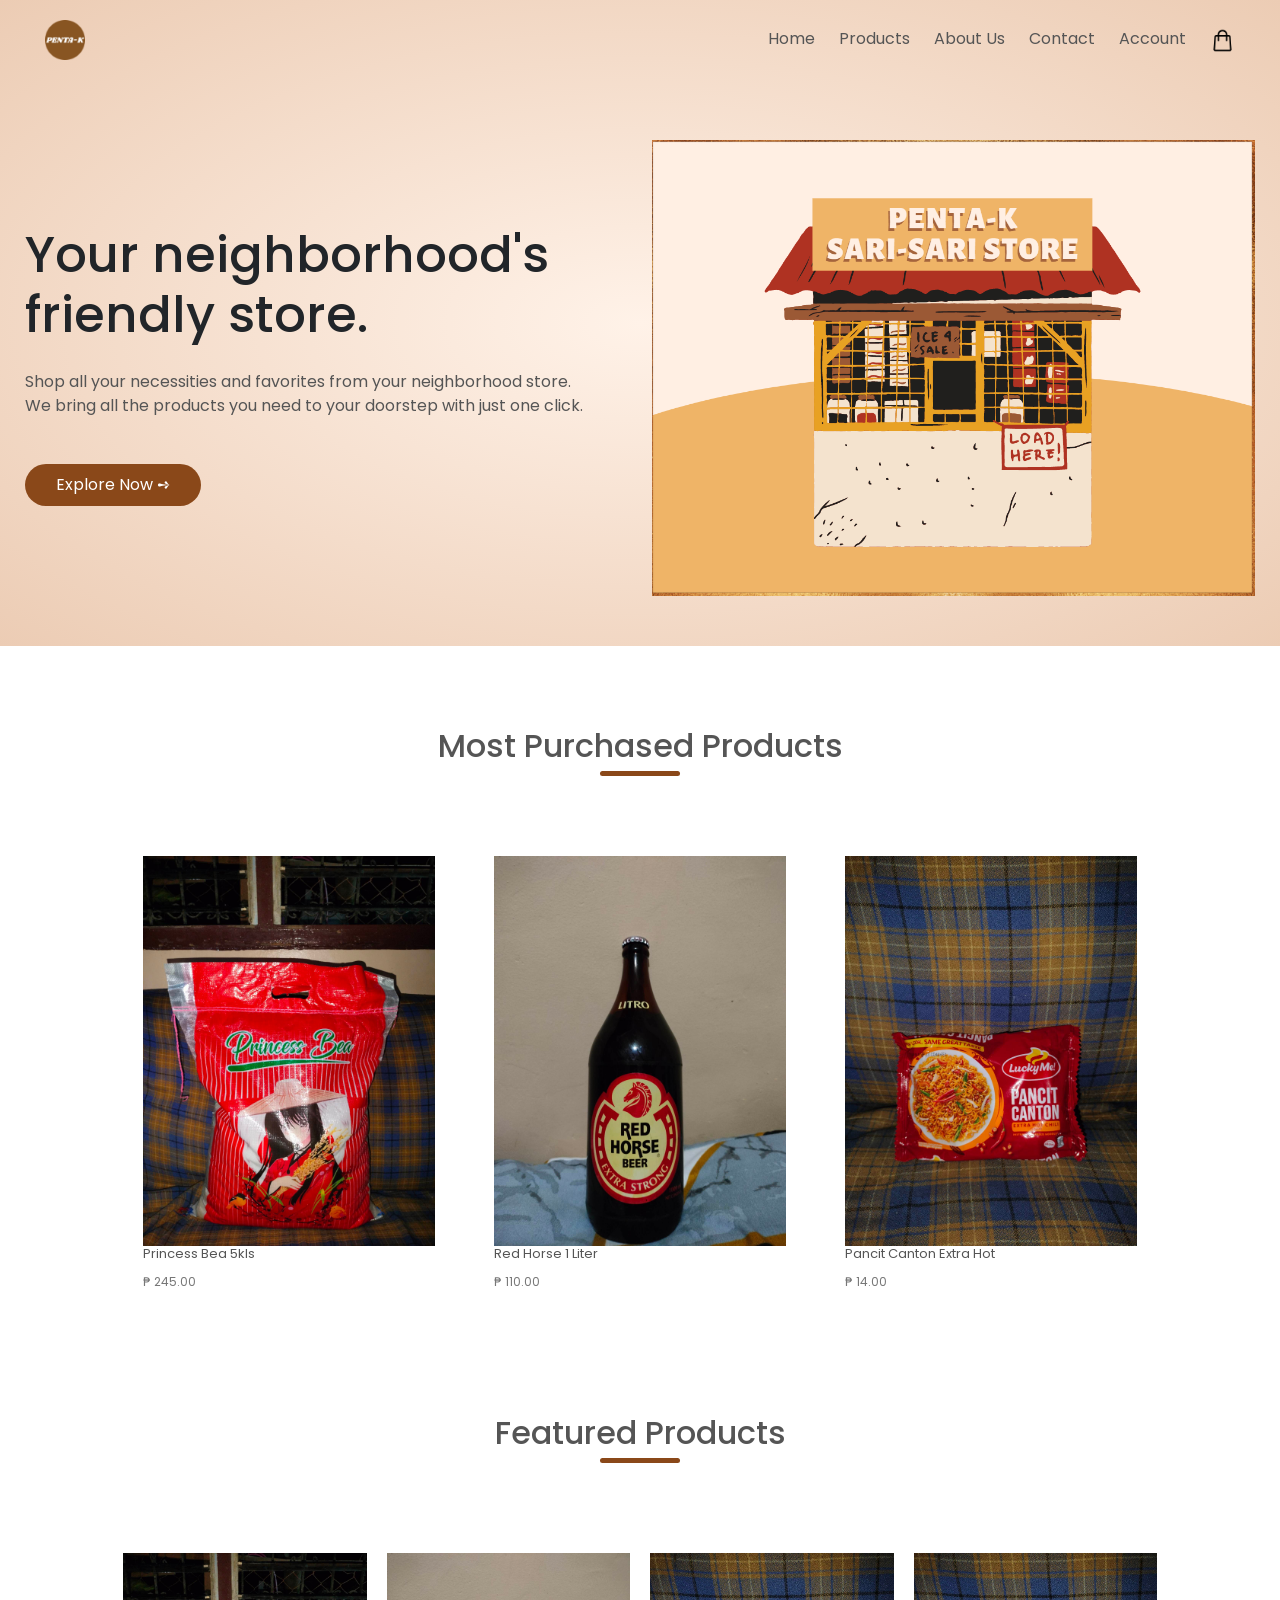
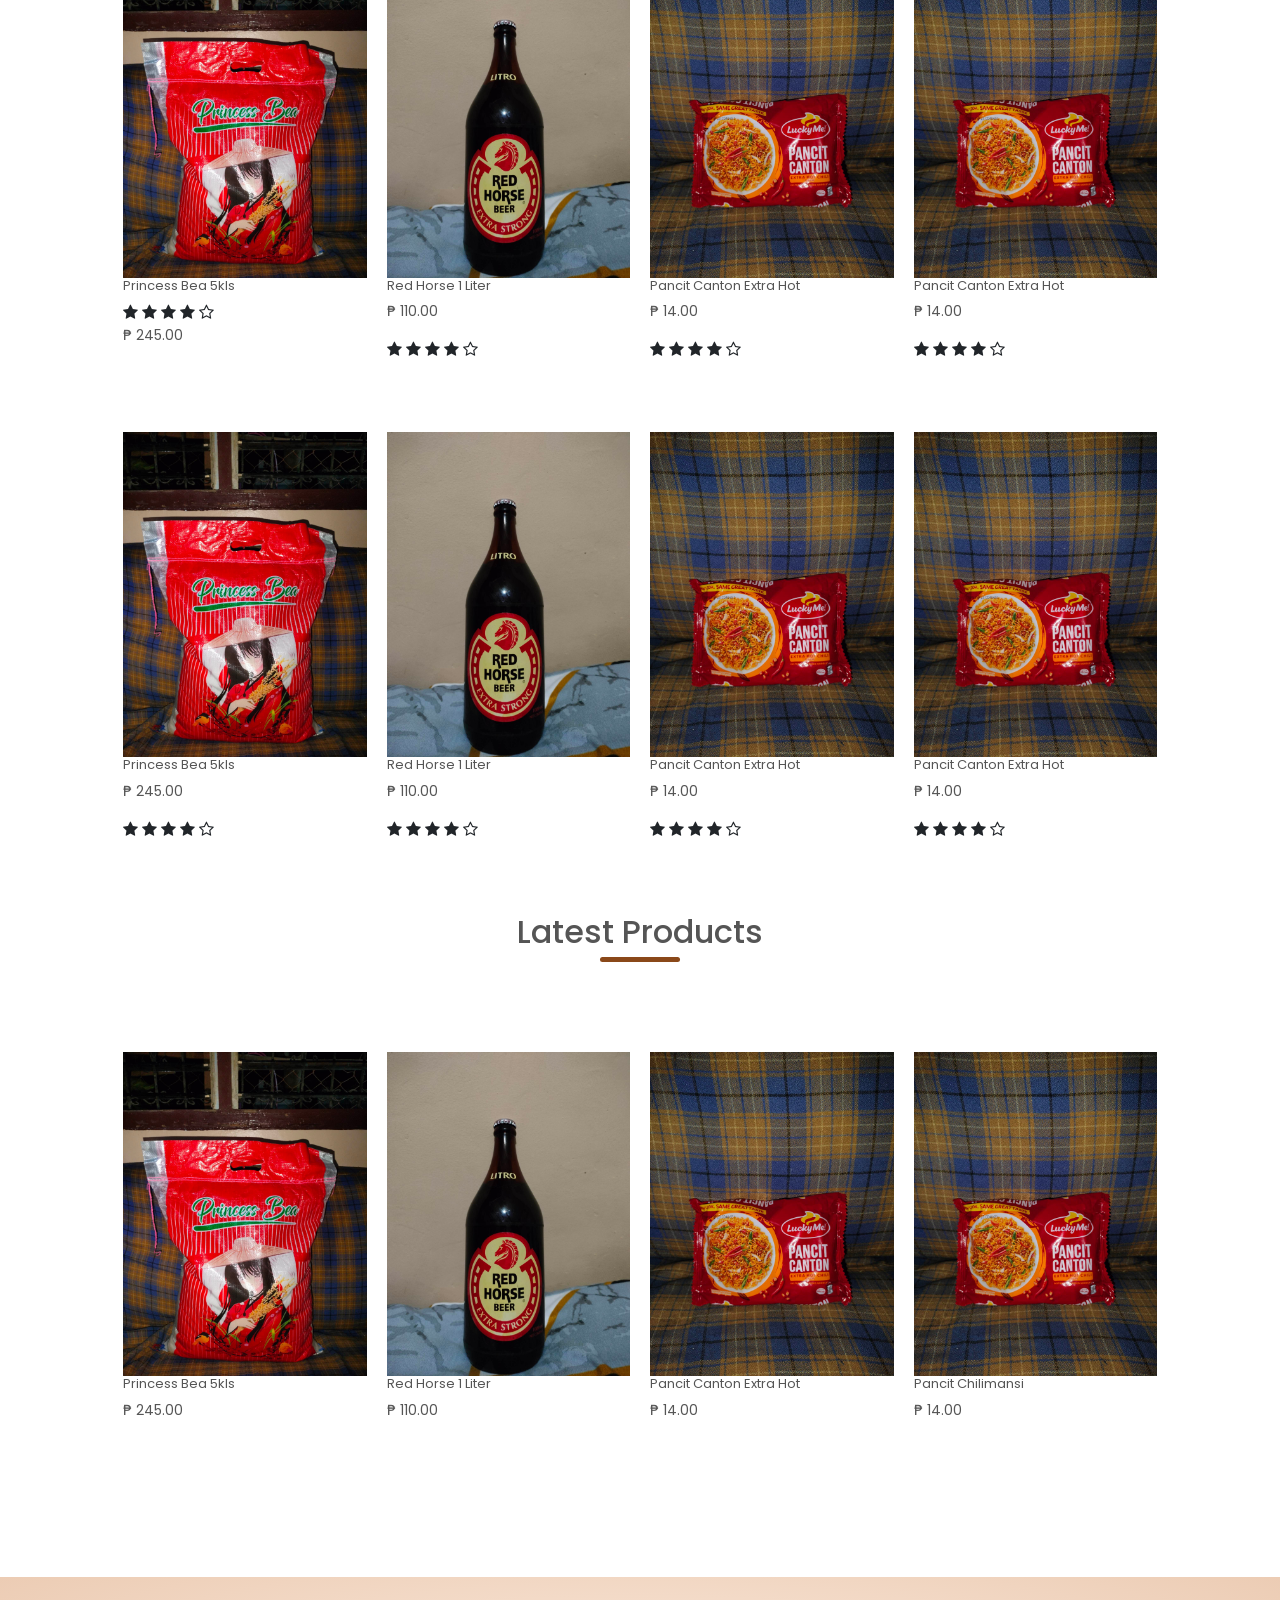
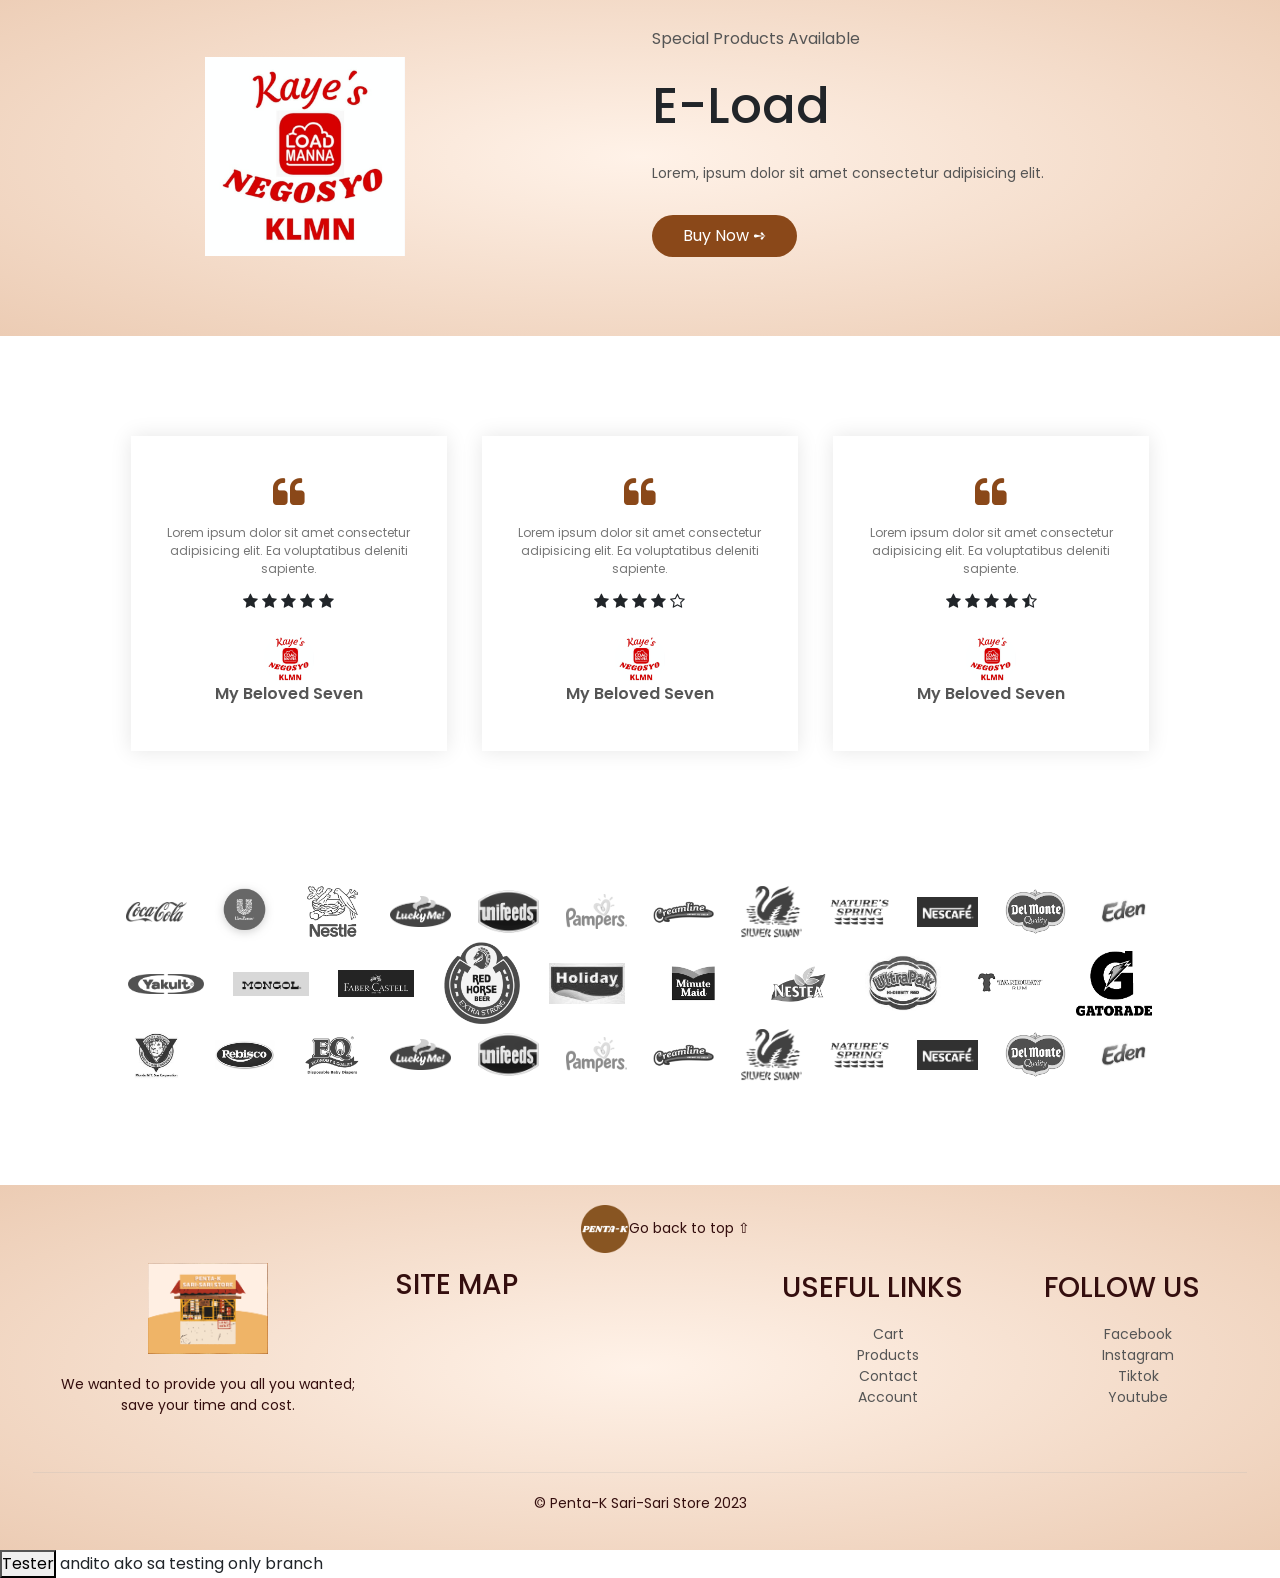
<file: index.html>
<!DOCTYPE html>
<html lang="en">

<head>

    <meta charset="UTF-8">
    <meta http-equiv="X-UA-Compatible" content="IE=edge">
    <meta name="viewport" content="width=device-width, initial-scale=1.0">
    <link rel="shortcut icon" href="images/favicon.ico" type="image/x-icon">
    <title>Penta-K Sari-Sari Store | Ecommerce Website</title>

    <link href="https://cdn.jsdelivr.net/npm/bootstrap@5.3.0-alpha1/dist/css/bootstrap.min.css" rel="stylesheet" integrity="sha384-GLhlTQ8iRABdZLl6O3oVMWSktQOp6b7In1Zl3/Jr59b6EGGoI1aFkw7cmDA6j6gD" crossorigin="anonymous">
    <link rel="stylesheet" href="style.css">
    <link href="https://fonts.googleapis.com/css2?family=Poppins:wght@300;400;500;600;700&display=swap" rel="stylesheet">
    <link rel="stylesheet" href="https://stackpath.bootstrapcdn.com/font-awesome/4.7.0/css/font-awesome.min.css">

</head>

<body>

    <div class="header">
        <div class="container">
            <div class="navbar">
                <div class="logo">
                    <a href="index.html"><img src="images/favicon.ico" width="40px"></a>
                </div>
                <nav>
                   <ul id="MenuItems">
                        <li><a href="index.html">Home</a></li>
                        <li><a href="menus/products.html">Products</a></li>
                        <li><a href="menus/about.html">About Us</a></li>
                        <li><a href="menus/contact.html">Contact</a></li>
                        <li><a href="menus/account.html">Account</a></li>
                   </ul>
                   <a href="cart.html"><img src="images/cart.png" width="25px" height="25px"></a>
                   <img src="images/menu.png" class="menu-icon" onclick="menutoggle()">
                </nav>
            </div>
            <div class="row">
                <div class="col-2">
                    <h1>Your neighborhood's  <br> friendly store.
                    </h1>
                    <p>Shop all your necessities and favorites from your neighborhood store. <br> We bring all the products you need to your doorstep with just one click.</p>
                    <a href="product-details.html" class="btn">Explore Now &#10170;</a>
                </div>
    
                <div class="col-2">
                    <img src="images/store.png">
                </div>
            </div>
        </div>
    </div>

    <!-- featured products -->
    <div class="categories">
        <div class="small-container">
            <h2 class="title">Most Purchased Products</h2>
            <div class="row">
                <div class="col-3">
                    <img src="images/princess bea rice.jpg">
                    <h4>Princess Bea 5kls</h4>
                    <p>&#8369; 245.00</p>
                </div>
                <div class="col-3">
                    <img src="images/red horse 1 liter.jpg">
                    <h4>Red Horse 1 Liter</h4>
                    <p>&#8369; 110.00</p>
                </div>
                <div class="col-3">
                    <img src="images/pancit canton extra hot.jpg">
                    <h4>Pancit Canton Extra Hot</h4>
                    <p>&#8369; 14.00</p>
                </div>
            </div>
        </div>
    </div>
               
    <div class="small-container">
        <h2 class="title">Featured Products</h2>
        <div class="row">
            <div class="col-4">
                <a href="menus/product-details.html"><img src="images/princess bea rice.jpg">
                <h4>Princess Bea 5kls</h4></a>
                <div class="rating">
                    <i class="fa fa-star"></i>
                    <i class="fa fa-star"></i>
                    <i class="fa fa-star"></i>
                    <i class="fa fa-star"></i>
                    <i class="fa fa-star-o"></i>
                </div>
                <p>&#8369; 245.00</p>
            </div>
            <div class="col-4">
                <img src="images/red horse 1 liter.jpg">
                <h4>Red Horse 1 Liter</h4>
                <p>&#8369; 110.00</p>
                <div class="rating">
                    <i class="fa fa-star"></i>
                    <i class="fa fa-star"></i>
                    <i class="fa fa-star"></i>
                    <i class="fa fa-star"></i>
                    <i class="fa fa-star-o"></i>
                </div>
            </div>
            <div class="col-4">
                <img src="images/pancit canton extra hot.jpg">
                <h4>Pancit Canton Extra Hot</h4>
                <p>&#8369; 14.00</p>
                <div class="rating">
                    <i class="fa fa-star"></i>
                    <i class="fa fa-star"></i>
                    <i class="fa fa-star"></i>
                    <i class="fa fa-star"></i>
                    <i class="fa fa-star-o"></i>
                </div>
            </div>
            <div class="col-4">
                <img src="images/pancit canton extra hot.jpg">
                <h4>Pancit Canton Extra Hot</h4>
                <p>&#8369; 14.00</p>
                <div class="rating">
                    <i class="fa fa-star"></i>
                    <i class="fa fa-star"></i>
                    <i class="fa fa-star"></i>
                    <i class="fa fa-star"></i>
                    <i class="fa fa-star-o"></i>
                </div>
            </div>
        </div>

            <div class="row">
                <div class="col-4">
                    <img src="images/princess bea rice.jpg">
                    <h4>Princess Bea 5kls</h4>
                    <p>&#8369; 245.00</p>
                    <div class="rating">
                        <i class="fa fa-star"></i>
                        <i class="fa fa-star"></i>
                        <i class="fa fa-star"></i>
                        <i class="fa fa-star"></i>
                        <i class="fa fa-star-o"></i>
                    </div>
                </div>
                <div class="col-4">
                    <img src="images/red horse 1 liter.jpg">
                    <h4>Red Horse 1 Liter</h4>
                    <p>&#8369; 110.00</p>
                    <div class="rating">
                        <i class="fa fa-star"></i>
                        <i class="fa fa-star"></i>
                        <i class="fa fa-star"></i>
                        <i class="fa fa-star"></i>
                        <i class="fa fa-star-o"></i>
                    </div>
                </div>
                <div class="col-4">
                    <img src="images/pancit canton extra hot.jpg">
                    <h4>Pancit Canton Extra Hot</h4>
                    <p>&#8369; 14.00</p>
                    <div class="rating">
                        <i class="fa fa-star"></i>
                        <i class="fa fa-star"></i>
                        <i class="fa fa-star"></i>
                        <i class="fa fa-star"></i>
                        <i class="fa fa-star-o"></i>
                    </div>
                </div>
                <div class="col-4">
                    <img src="images/pancit canton extra hot.jpg">
                    <h4>Pancit Canton Extra Hot</h4>
                    <p>&#8369; 14.00</p>
                    <div class="rating">
                        <i class="fa fa-star"></i>
                        <i class="fa fa-star"></i>
                        <i class="fa fa-star"></i>
                        <i class="fa fa-star"></i>
                        <i class="fa fa-star-o"></i>
                    </div>
                </div>
            </div>
        </div>

        <div class="small-container">

            <h2 class="title">Latest Products</h2>
            <div class="row">
                <div class="col-4">
                    <img src="images/princess bea rice.jpg">
                    <h4>Princess Bea 5kls</h4>
                <p>&#8369; 245.00</p>
                </div>
                <div class="col-4">
                    <img src="images/red horse 1 liter.jpg">
                    <h4>Red Horse 1 Liter</h4>
                <p>&#8369; 110.00</p>
                </div>
                <div class="col-4">
                    <img src="images/pancit canton extra hot.jpg">
                    <h4>Pancit Canton Extra Hot</h4>
                <p>&#8369; 14.00</p>
                </div>
                <div class="col-4">
                    <img src="images/pancit canton extra hot.jpg">
                    <h4>Pancit Chilimansi</h4>
                <p>&#8369; 14.00</p>
                </div>
            </div>
        </div>
    </div>

    <!---------- offer --------->
        
    <div class="offer">
        <div class="small-container">
            <div class="row">
                <div class="col-2">
                    <img src="images/klmn negosyo.JPG" class="offer-img">
                </div>
                <div class="col-2">
                    <p>Special Products Available</p>
                    <h1>E-Load</h1>
                    <small>Lorem, ipsum dolor sit amet consectetur adipisicing elit. 
                    </small>
                    <a href="" class="btn">Buy Now &#10170;</a>
                </div>
            </div>
        </div>
    </div> 

    <!---------- testimonial --------->

    <div class="testimonial">
        <div class="small-container">
            <div class="row">
                <div class="col-3">
                    <i class="fa fa-quote-left"></i>
                    <p>Lorem ipsum dolor sit amet consectetur adipisicing elit. Ea voluptatibus deleniti sapiente. </p>
                    <div  class="rating">
                        <i class="fa fa-star"></i>
                        <i class="fa fa-star"></i>
                        <i class="fa fa-star"></i>
                        <i class="fa fa-star"></i>
                        <i class="fa fa-star"></i>
                    </div>
                    <img src="images/klmn negosyo.JPG">
                    <h3>My Beloved Seven</h3>
                </div>
                <div class="col-3">
                    <i class="fa fa-quote-left"></i>
                    <p>Lorem ipsum dolor sit amet consectetur adipisicing elit. Ea voluptatibus deleniti sapiente. </p>
                    <div  class="rating">
                        <i class="fa fa-star"></i>
                        <i class="fa fa-star"></i>
                        <i class="fa fa-star"></i>
                        <i class="fa fa-star"></i>
                        <i class="fa fa-star-o"></i>
                    </div>
                    <img src="images/klmn negosyo.JPG">
                    <h3>My Beloved Seven</h3>
                </div>
                <div class="col-3">
                    <i class="fa fa-quote-left"></i>
                    <p>Lorem ipsum dolor sit amet consectetur adipisicing elit. Ea voluptatibus deleniti sapiente. </p>
                    <div  class="rating">
                        <i class="fa fa-star"></i>
                        <i class="fa fa-star"></i>
                        <i class="fa fa-star"></i>
                        <i class="fa fa-star"></i>
                        <i class="fa fa-star-half-o"></i>
                    </div>
                    <img src="images/klmn negosyo.JPG">
                    <h3>My Beloved Seven</h3>
                </div>
            </div>
        </div>
    </div> 

    <div class="brands">
        <div class="small-container">
            <div class="row">
                <div class="col-12">
                    <img src="images/Coca-Cola_logo.png">
                </div>
                <div class="col-12">
                    <img src="images/Unilever_logo.png">
                </div>
                <div class="col-12">
                    <img src="images/nestle_logo.png">
                </div>
                <div class="col-12">
                    <img src="images/luckyme_logo.png">
                </div>
                <div class="col-12">
                    <img src="images/unifeeds-logo.png">
                </div>
                <div class="col-12">
                    <img src="images/pampers_logo.png">
                </div>
                <div class="col-12">
                    <img src="images/creamline.png">
                </div>
                <div class="col-12">
                    <img src="images/silver_swan.png">
                </div>
                <div class="col-12">
                    <img src="images/natures_spring_logo.png">
                </div>
                <div class="col-12">
                    <img src="images/nescafe.png">
                </div>
                <div class="col-12">
                    <img src="images/del monte logo.png">
                </div>
                <div class="col-12">
                    <img src="images/eden_logo.png">
                </div>
            </div>
            <div class="row">
                <div class="col-10">
                    <img src="images/yakult.png">
                </div>
                <div class="col-10">
                    <img src="images/mongol_logo.png">
                </div>
                <div class="col-10">
                    <img src="images/faber-castel_logo.png">
                </div>
                <div class="col-10">
                    <img src="images/red horse_logo.png">
                </div>
                <div class="col-10">
                    <img src="images/holiday_logo.jpg">
                </div>
                <div class="col-10">
                    <img src="images/minute maid_logo.png">
                </div>
                <div class="col-10">
                    <img src="images/nestea.png">
                </div>
                <div class="col-10">
                    <img src="images/ultrapack_logo.jpg">
                </div>
                <div class="col-10">
                    <img src="images/tanduay.png">
                </div>
                <div class="col-10">
                    <img src="images/gatorade_logo.png">
                </div>
            </div>
            <div class="row">
                <div class="col-12">
                    <img src="images/m.y. san_logo.jpg">
                </div>
                <div class="col-12">
                    <img src="images/rebisco_logo.png">
                </div>
                <div class="col-12">
                    <img src="images/eq_logo.png">
                </div>
                <div class="col-12">
                    <img src="images/luckyme_logo.png">
                </div>
                <div class="col-12">
                    <img src="images/unifeeds-logo.png">
                </div>
                <div class="col-12">
                    <img src="images/pampers_logo.png">
                </div>
                <div class="col-12">
                    <img src="images/creamline.png">
                </div>
                <div class="col-12">
                    <img src="images/silver_swan.png">
                </div>
                <div class="col-12">
                    <img src="images/natures_spring_logo.png">
                </div>
                <div class="col-12">
                    <img src="images/nescafe.png">
                </div>
                <div class="col-12">
                    <img src="images/del monte logo.png">
                </div>
                <div class="col-12">
                    <img src="images/eden_logo.png">
                </div>
            </div>
        </div>
    </div>

    <div class="footer">
        <div class="footer-navigation">
            <a class="navbar-brand" href="#">
                <img src="images/favicon.ico">Go back to top &#x21e7;
            </a>
        </div>

        <div>
            <a class="navbar-brand" href="#">
                
            </a>
        </div>
        <div class="container">
            <div class="row">
                <div class="footer-col-1">
                    <img src="images/store.png">
                    <p>We wanted to provide you all you wanted; save your time and cost.</p>
                </div>
                <div class="footer-col-2">
                    <h3>SITE MAP</h3>
                    <iframe src="https://www.google.com/maps/embed?pb=!1m14!1m12!1m3!1d2903.9904497771126!2d123.8396964724479!3d10.76362175919046!2m3!1f0!2f0!3f0!3m2!1i1024!2i768!4f13.1!5e1!3m2!1sen!2sph!4v1679584446603!5m2!1sen!2sph" width="300" height="100" style="border:0;" allowfullscreen="" loading="lazy" referrerpolicy="no-referrer-when-downgrade"></iframe>
                </div>
                <div class="footer-col-3">
                    <h3>USEFUL LINKS</h3>
                    <ul>
                        <li><a href="cart.html">Cart</a></li>
                        <li><a href="menus/products.html">Products</a></li>
                        <li><a href="menus/contact.html">Contact</a></li>
                        <li><a href="menus/account.html">Account</a></li>
                    </ul>
                </div>
                <div class="footer-col-4">
                    <h3>FOLLOW US</h3>
                    <ul>
                        <li><a href="">Facebook</a></li>
                        <li><a href="">Instagram</a></li>
                        <li><a href="">Tiktok</a></li>
                        <li><a href="">Youtube</a></li>
                    </ul>
                </div>
                <hr>
                <p class="copyright">
                    © Penta-K Sari-Sari Store 2023
                </p>
            </div>
        </div>
    </div>

    <button>Tester</button>
    <span>andito ako sa testing only branch</span>

    <!-- js for toggle menu -->
    <script>
        var MenuItems = document.getElementById("MenuItems")

        MenuItems.style.maxHeight = "0px";
        
        function menutoggle(){
            if(MenuItems.style.maxHeight == "0px")
               {
                MenuItems.style.maxHeight = "200px";
               } 
            else
               {
                MenuItems.style.maxHeight = "0px";
               } 
        }
    </script>

    <script src="https://cdn.jsdelivr.net/npm/bootstrap@5.3.0-alpha1/dist/js/bootstrap.bundle.min.js" integrity="sha384-w76AqPfDkMBDXo30jS1Sgez6pr3x5MlQ1ZAGC+nuZB+EYdgRZgiwxhTBTkF7CXvN" crossorigin="anonymous"></script>
</body>
</html>
</file>
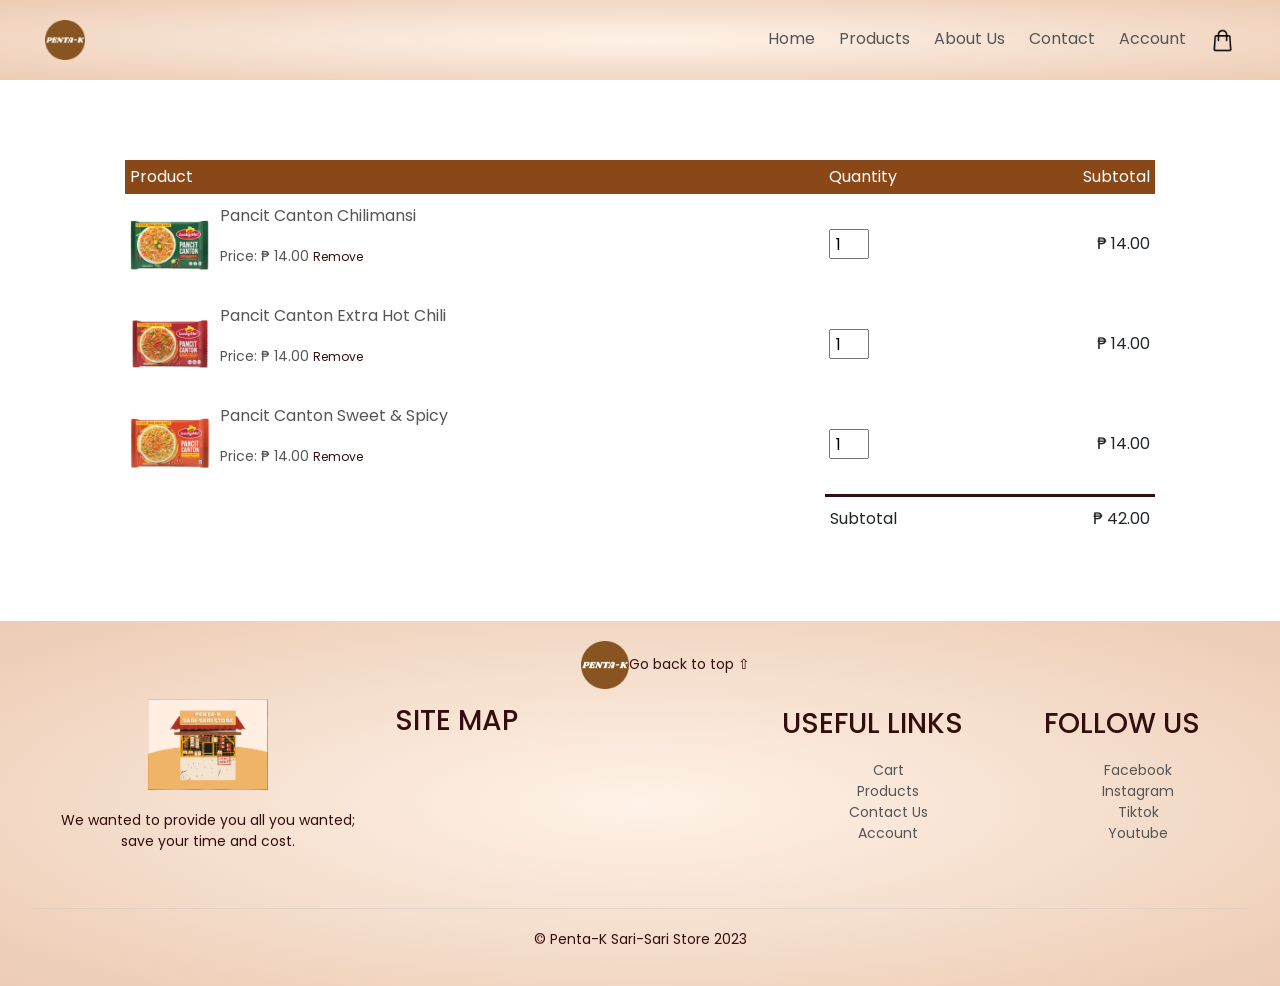
<file: cart.html>
<!DOCTYPE html>
<html lang="en">

<head>

    <meta charset="UTF-8">
    <meta http-equiv="X-UA-Compatible" content="IE=edge">
    <meta name="viewport" content="width=device-width, initial-scale=1.0">
    <link rel="shortcut icon" href="images/favicon.ico" type="image/x-icon">
    <title>Cart</title>

    <link href="https://cdn.jsdelivr.net/npm/bootstrap@5.3.0-alpha1/dist/css/bootstrap.min.css" rel="stylesheet" integrity="sha384-GLhlTQ8iRABdZLl6O3oVMWSktQOp6b7In1Zl3/Jr59b6EGGoI1aFkw7cmDA6j6gD" crossorigin="anonymous">
    <link rel="stylesheet" href="style.css">
    <link href="https://fonts.googleapis.com/css2?family=Poppins:wght@300;400;500;600;700&display=swap" rel="stylesheet">
    <link rel="stylesheet" href="https://stackpath.bootstrapcdn.com/font-awesome/4.7.0/css/font-awesome.min.css">
  </head>

</head>

<body>
    <div class="header">
        <div class="container">
            <div class="navbar">
                <div class="logo">
                    <a href="index.html"><img src="images/favicon.ico" width="40px"></a>
                </div>
                <nav>
                   <ul id="MenuItems">
                        <li><a href="index.html">Home</a></li>
                        <li><a href="menus/products.html">Products</a></li>
                        <li><a href="menus/about.html">About Us</a></li>
                        <li><a href="menus/contact.html">Contact</a></li>
                        <li><a href="menus/account.html">Account</a></li>
                   </ul>
                   <a href="cart.html"><img src="images/cart.png" width="25px" height="25px"></a>
                   <img src="images/menu.png" class="menu-icon" onclick="menutoggle()">
                </nav>
            </div>
        </div>
    </div>

    <!----- cart items details ----->

    <div class="small-container cart-page">
        <table>
            <tr>
                <th>Product</th>
                <th>Quantity</th>
                <th>Subtotal</th>
            </tr>
            <tr>
                <td>
                    <div class="cart-info">
                        <img src="images/pancit canton chilimansi.jpg">
                        <div>
                            <p>Pancit Canton Chilimansi</p>
                            <small>Price: &#8369; 14.00</small>
                            <a href="">Remove</a>
                        </div>
                    </div>
                </td>
                <td><input type="number" value="1"></td>
                <td>&#8369; 14.00</td>
            </tr>
            <tr>
                <td>
                    <div class="cart-info">
                        <img src="images/pancit canton extra hot chili.jpg">
                        <div>
                            <p>Pancit Canton Extra Hot Chili</p>
                            <small>Price: &#8369; 14.00</small>
                            <a href="">Remove</a>
                        </div>
                    </div>
                </td>
                <td><input type="number" value="1"></td>
                <td>&#8369; 14.00</td>
            </tr>
            <tr>
                <td>
                    <div class="cart-info">
                        <img src="images/pancit canton sweet & spicy.jpg">
                        <div>
                            <p>Pancit Canton Sweet & Spicy</p>
                            <small>Price: &#8369; 14.00</small>
                            <a href="">Remove</a>
                        </div>
                    </div>
                </td>
                <td><input type="number" value="1"></td>
                <td>&#8369; 14.00</td>
            </tr>
        </table>
    
        <div class="total-price">
            <table>
                <tr>
                    <td>Subtotal</td>
                    <td>&#8369; 42.00</td>
                </tr>
            </table>
        </div>
    
    </div>

    <!----- footer ----->

        
    <div class="footer">
        <div class="footer-navigation">
            <a class="navbar-brand" href="#">
                <img src="images/favicon.ico">Go back to top &#x21e7;
            </a>
        </div>

        <div>
            <a class="navbar-brand" href="#">
                
            </a>
        </div>
        <div class="container">
            <div class="row">
                <div class="footer-col-1">
                    <img src="images/store.png">
                    <p>We wanted to provide you all you wanted; save your time and cost.</p>
                </div>
                <div class="footer-col-2">
                    <h3>SITE MAP</h3>
                    <iframe src="https://www.google.com/maps/embed?pb=!1m14!1m12!1m3!1d2903.9904497771126!2d123.8396964724479!3d10.76362175919046!2m3!1f0!2f0!3f0!3m2!1i1024!2i768!4f13.1!5e1!3m2!1sen!2sph!4v1679584446603!5m2!1sen!2sph" width="300" height="100" style="border:0;" allowfullscreen="" loading="lazy" referrerpolicy="no-referrer-when-downgrade"></iframe>
                </div>
                <div class="footer-col-3">
                    <h3>USEFUL LINKS</h3>
                    <ul>
                        <li><a href="cart.html">Cart</a></li>
                        <li><a href="menus/products.html">Products</a></li>
                        <li><a href="menus/contact.html">Contact Us</a></li>
                        <li><a href="menus/account.html">Account </a></li>
                    </ul>
                </div>
                <div class="footer-col-4">
                    <h3>FOLLOW US</h3>
                    <ul>
                        <li><a href="">Facebook</a></li>
                        <li><a href="">Instagram</a></li>
                        <li><a href="">Tiktok</a></li>
                        <li><a href="">Youtube</a></li>
                    </ul>
                </div>
                <hr>
                <p class="copyright">
                    © Penta-K Sari-Sari Store 2023
                </p>
            </div>
        </div>
    </div>

    <!-- js for toggle menu -->
    <script>
        var MenuItems = document.getElementById("MenuItems")

        MenuItems.style.maxHeight = "0px";
        
        function menutoggle(){
            if(MenuItems.style.maxHeight == "0px")
               {
                MenuItems.style.maxHeight = "200px";
               } 
            else
               {
                MenuItems.style.maxHeight = "0px";
               } 
        }
    </script>

    <script src="https://cdn.jsdelivr.net/npm/bootstrap@5.3.0-alpha1/dist/js/bootstrap.bundle.min.js" integrity="sha384-w76AqPfDkMBDXo30jS1Sgez6pr3x5MlQ1ZAGC+nuZB+EYdgRZgiwxhTBTkF7CXvN" crossorigin="anonymous"></script>
</body>
</html>
</file>
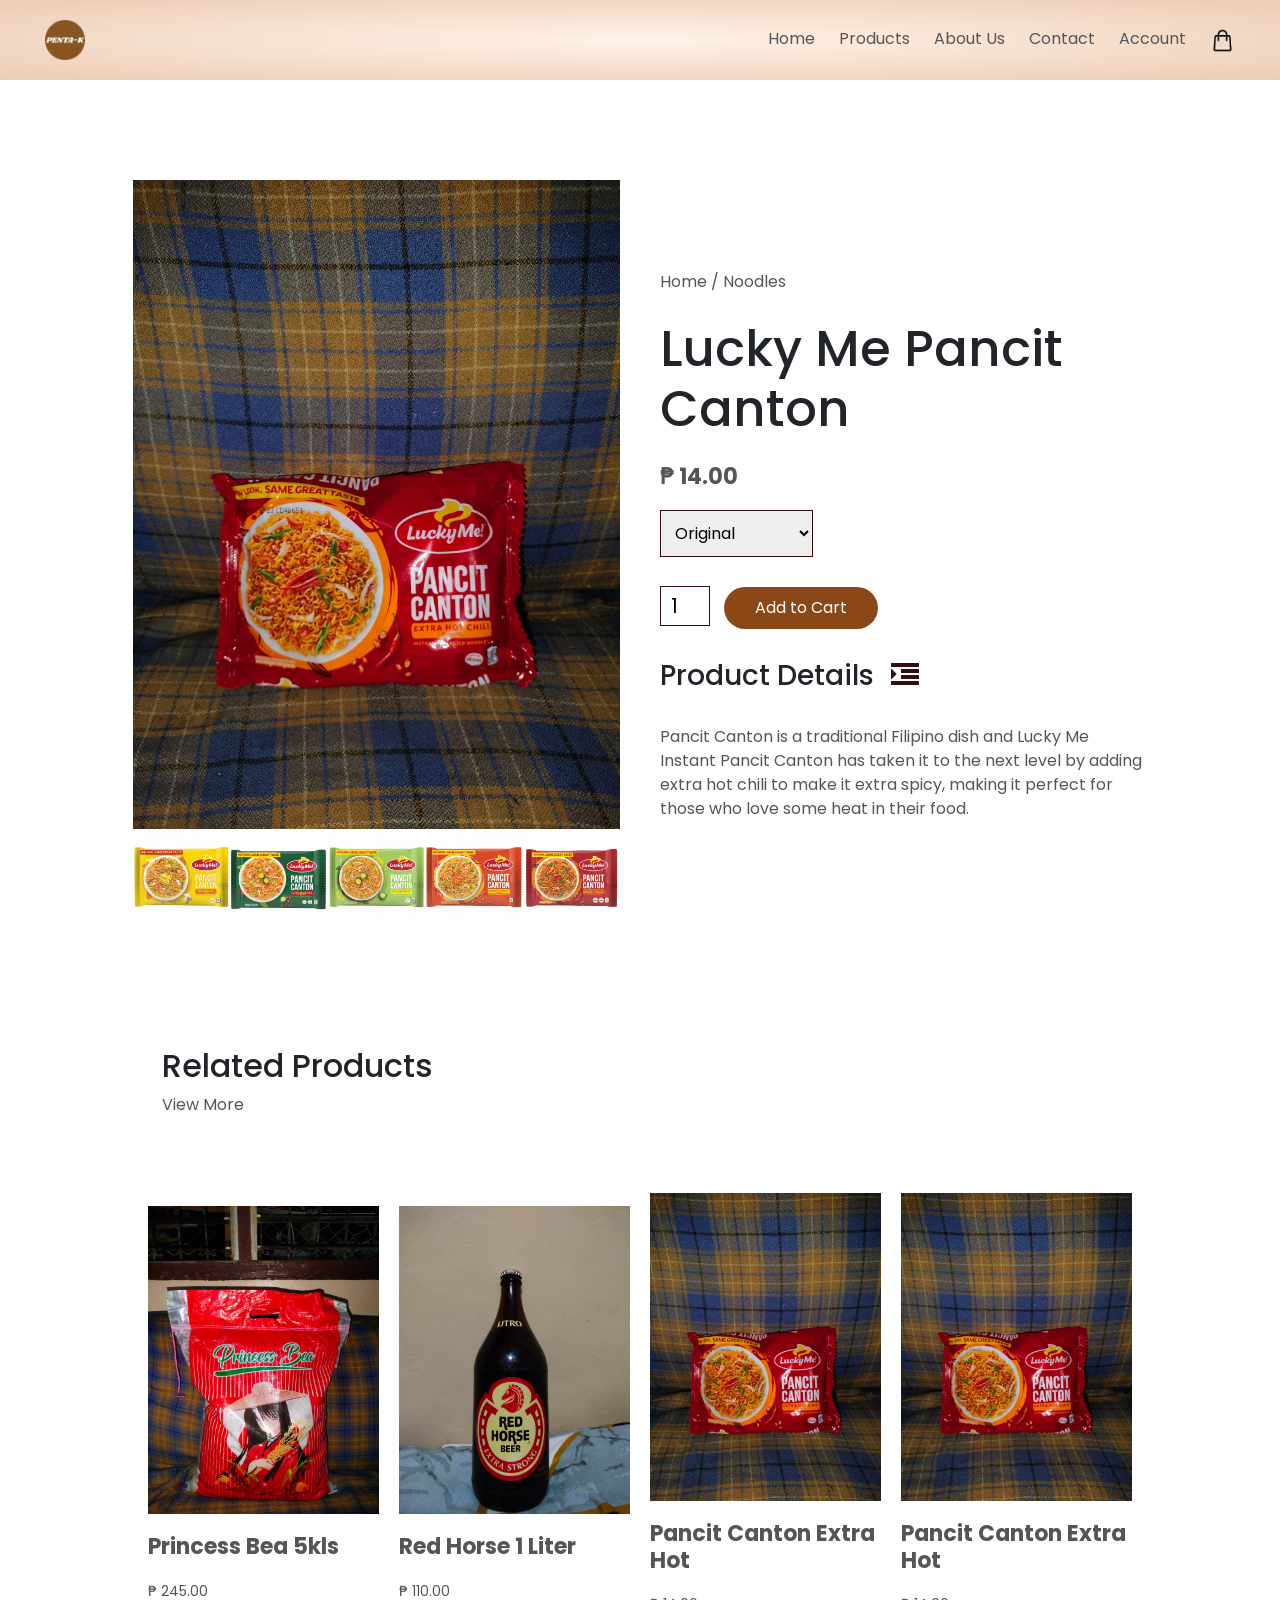
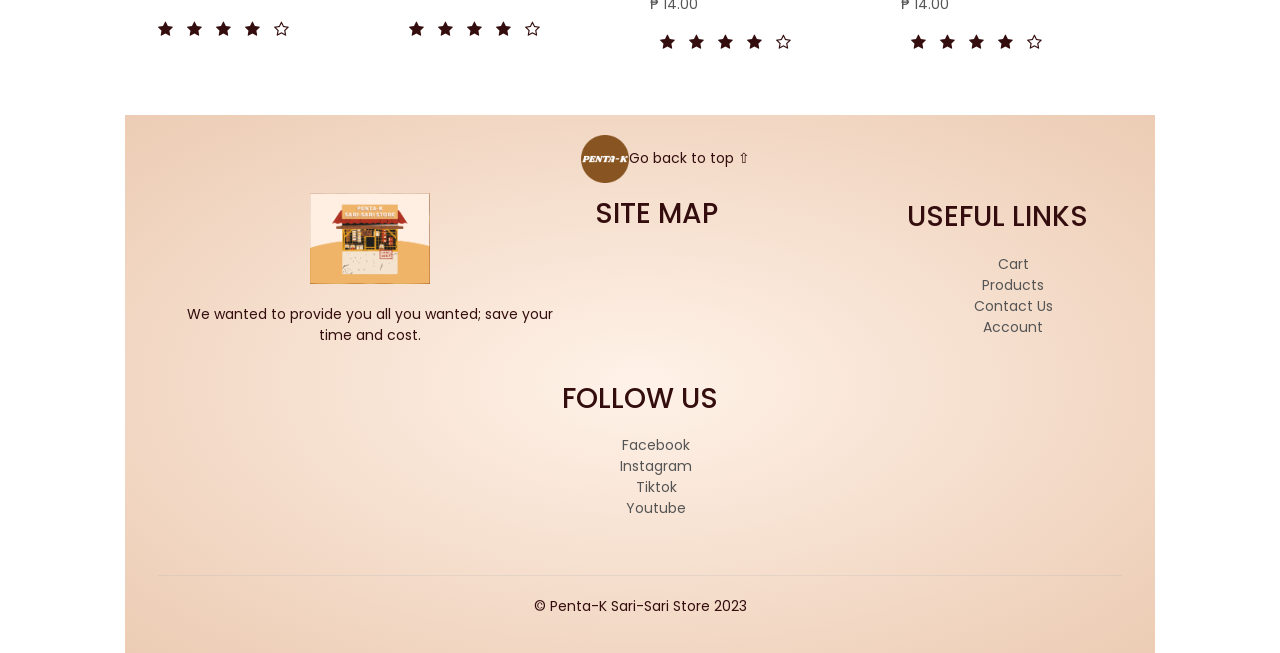
<file: product-details.html>
<!DOCTYPE html>
<html lang="en">

<head>

    <meta charset="UTF-8">
    <meta http-equiv="X-UA-Compatible" content="IE=edge">
    <meta name="viewport" content="width=device-width, initial-scale=1.0">
    <link rel="shortcut icon" href="images/favicon.ico" type="image/x-icon">
    <title>Product Details - Penta-K Sari-Sari Store</title>

    <link href="https://cdn.jsdelivr.net/npm/bootstrap@5.3.0-alpha1/dist/css/bootstrap.min.css" rel="stylesheet" integrity="sha384-GLhlTQ8iRABdZLl6O3oVMWSktQOp6b7In1Zl3/Jr59b6EGGoI1aFkw7cmDA6j6gD" crossorigin="anonymous">
    <link rel="stylesheet" href="style.css">
    <link href="https://fonts.googleapis.com/css2?family=Poppins:wght@300;400;500;600;700&display=swap" rel="stylesheet">
    <link rel="stylesheet" href="https://stackpath.bootstrapcdn.com/font-awesome/4.7.0/css/font-awesome.min.css">
  </head>

</head>

<body>
    <div class="header">
        <div class="container">
            <div class="navbar">
                <div class="logo">
                    <a href="index.html"><img src="images/favicon.ico" width="40px"></a>
                </div>
                <nav>
                   <ul id="MenuItems">
                        <li><a href="index.html">Home</a></li>
                        <li><a href="menus/products.html">Products</a></li>
                        <li><a href="menus/about.html">About Us</a></li>
                        <li><a href="menus/contact.html">Contact</a></li>
                        <li><a href="menus/account.html">Account</a></li>
                   </ul>
                   <a href="cart.html"><img src="images/cart.png" width="25px" height="25px"></a>
                   <img src="images/menu.png" class="menu-icon" onclick="menutoggle()">
                </nav>
            </div>
        </div>
    </div>

    <!------- single product details ------->

    <div class="small-container single-product">
        <div class="row">
            <div class="col-2">
                <img src="images/pancit canton extra hot.jpg" width="100%" id="ProductImg">

                <div class="small-img-row">
                    <div class="small-img-col">
                        <img src="images/pancit canton original.jpg" width="100%" class="small-img">
                    </div>
                    <div class="small-img-col">
                        <img src="images/pancit canton chilimansi.jpg" width="100%" class="small-img">
                    </div>
                    <div class="small-img-col">
                        <img src="images/pancit canton kalamansi.jpg" width="100%" class="small-img">
                    </div>
                    <div class="small-img-col">
                        <img src="images/pancit canton sweet & spicy.jpg" width="100%" class="small-img">
                    </div>
                    <div class="small-img-col">
                        <img src="images/pancit canton extra hot chili.jpg" width="100%" class="small-img">
                    </div>
                </div>

            </div>
            <div class="col-2">
                <p>Home / Noodles</p>
                <h1>Lucky Me Pancit Canton</h1>
                <h4>&#8369; 14.00</h4>
                <select>
                    <option>Original</option>
                    <option>Kalamansi</option>
                    <option>Chili Mansi</option>
                    <option>Sweet & Spicy</option>
                    <option>Extra Hot Chili</option>
            </div>
            <input type="number" value="1">
            <a href="" class="btn">Add to Cart</a>
            <h3>Product Details <i class="fa fa-indent"></i></h3>
            <br>
            <p>Pancit Canton is a traditional Filipino dish and Lucky Me Instant Pancit Canton has taken it to the next level by adding extra hot chili to make it extra spicy, making it perfect for those who love some heat in their food.</p>
        </div>
    </div>
    
    <!----- title ----->
    <div class="small-container">
        <div class="row row-2">
            <h2>Related Products</h2>
            <p>View More</p>
        </div>
    </div>

    <!----- products ----->

    <div class="small-container">
        <div class="row">
            <div class="col-4">
                <img src="images/princess bea rice.jpg">
                <h4>Princess Bea 5kls</h4>
                <p>&#8369; 245.00</p>
                <div class="rating">
                    <i class="fa fa-star"></i>
                    <i class="fa fa-star"></i>
                    <i class="fa fa-star"></i>
                    <i class="fa fa-star"></i>
                    <i class="fa fa-star-o"></i>
                </div>
            </div>
            <div class="col-4">
                <img src="images/red horse 1 liter.jpg">
                <h4>Red Horse 1 Liter</h4>
                <p>&#8369; 110.00</p>
                <div class="rating">
                    <i class="fa fa-star"></i>
                    <i class="fa fa-star"></i>
                    <i class="fa fa-star"></i>
                    <i class="fa fa-star"></i>
                    <i class="fa fa-star-o"></i>
                </div>
            </div>
            <div class="col-4">
                <img src="images/pancit canton extra hot.jpg">
                <h4>Pancit Canton Extra Hot</h4>
                <p>&#8369; 14.00</p>
                <div class="rating">
                    <i class="fa fa-star"></i>
                    <i class="fa fa-star"></i>
                    <i class="fa fa-star"></i>
                    <i class="fa fa-star"></i>
                    <i class="fa fa-star-o"></i>
                </div>
            </div>
            <div class="col-4">
                <img src="images/pancit canton extra hot.jpg">
                <h4>Pancit Canton Extra Hot</h4>
                <p>&#8369; 14.00</p>
                <div class="rating">
                    <i class="fa fa-star"></i>
                    <i class="fa fa-star"></i>
                    <i class="fa fa-star"></i>
                    <i class="fa fa-star"></i>
                    <i class="fa fa-star-o"></i>
                </div>
            </div>
        </div>
    </div>

    <div class="footer">
        <div class="footer-navigation">
            <a class="navbar-brand" href="#">
                <img src="images/favicon.ico">Go back to top &#x21e7;
            </a>
        </div>

        <div>
            <a class="navbar-brand" href="#">
                
            </a>
        </div>
        <div class="container">
            <div class="row">
                <div class="footer-col-1">
                    <img src="images/store.png">
                    <p>We wanted to provide you all you wanted; save your time and cost.</p>
                </div>
                <div class="footer-col-2">
                    <h3>SITE MAP</h3>
                    <iframe src="https://www.google.com/maps/embed?pb=!1m14!1m12!1m3!1d2903.9904497771126!2d123.8396964724479!3d10.76362175919046!2m3!1f0!2f0!3f0!3m2!1i1024!2i768!4f13.1!5e1!3m2!1sen!2sph!4v1679584446603!5m2!1sen!2sph" width="300" height="100" style="border:0;" allowfullscreen="" loading="lazy" referrerpolicy="no-referrer-when-downgrade"></iframe>
                </div>
                <div class="footer-col-3">
                    <h3>USEFUL LINKS</h3>
                    <ul>
                        <li><a href="cart.html">Cart</a></li>
                        <li><a href="menus/products.html">Products</a></li>
                        <li><a href="menus/contact.html">Contact Us</a></li>
                        <li><a href="menus/account.html">Account </a></li>
                    </ul>
                </div>
                <div class="footer-col-4">
                    <h3>FOLLOW US</h3>
                    <ul>
                        <li><a href="">Facebook</a></li>
                        <li><a href="">Instagram</a></li>
                        <li><a href="">Tiktok</a></li>
                        <li><a href="">Youtube</a></li>
                    </ul>
                </div>
                <hr>
                <p class="copyright">
                    © Penta-K Sari-Sari Store 2023
                </p>
            </div>
        </div>
    </div>

    <!-- js for toggle menu -->
    <script>
        var MenuItems = document.getElementById("MenuItems")

        MenuItems.style.maxHeight = "0px";
        
        function menutoggle(){
            if(MenuItems.style.maxHeight == "0px")
               {
                MenuItems.style.maxHeight = "200px";
               } 
            else
               {
                MenuItems.style.maxHeight = "0px";
               } 
        }
    </script>

    <!-- js for product gallery -->

    <script>
        var ProductImg = document.getElementsById("ProductImg")
        var SmallImg = document.getElemensByClassName("ProductImg")

        SmallImg[0].onclick = function()
        {
            ProductImg.src = SmallImg[0].src;
        }
        SmallImg[1].onclick = function()
        {
            ProductImg.src = SmallImg[0].src;
        }
        SmallImg[2].onclick = function()
        {
            ProductImg.src = SmallImg[0].src;
        }
        SmallImg[3].onclick = function()
        {
            ProductImg.src = SmallImg[0].src;
        }
        SmallImg[4].onclick = function()
        {
            ProductImg.src = SmallImg[0].src;
        }
    </script>

    <script src="https://cdn.jsdelivr.net/npm/bootstrap@5.3.0-alpha1/dist/js/bootstrap.bundle.min.js" integrity="sha384-w76AqPfDkMBDXo30jS1Sgez6pr3x5MlQ1ZAGC+nuZB+EYdgRZgiwxhTBTkF7CXvN" crossorigin="anonymous"></script>
</body>
</html>
</file>
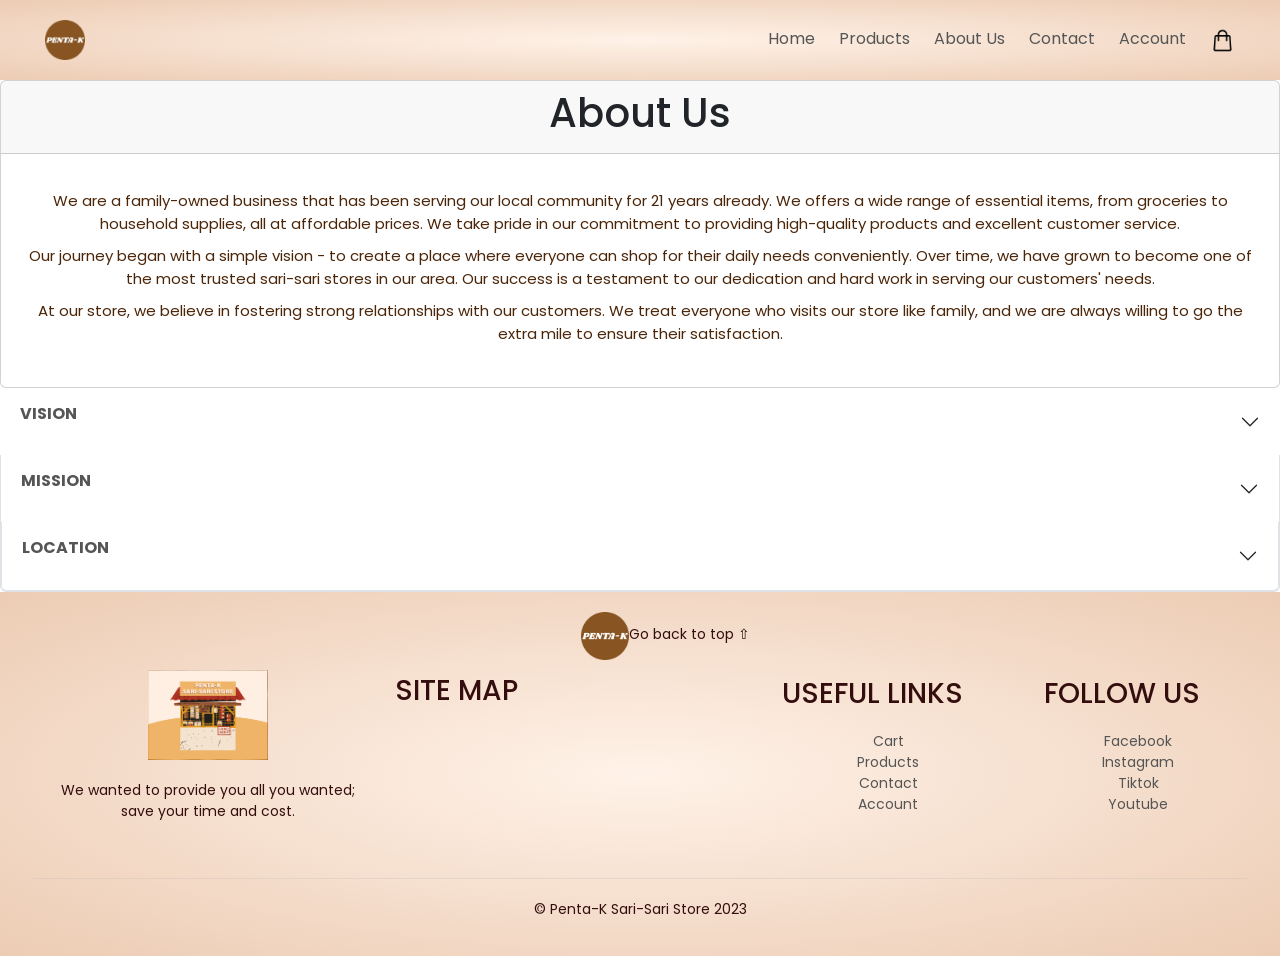
<file: menus/about.html>
<!DOCTYPE html>
<html lang="en">

<head>

    <meta charset="UTF-8">
    <meta http-equiv="X-UA-Compatible" content="IE=edge">
    <meta name="viewport" content="width=device-width, initial-scale=1.0">
    <link rel="shortcut icon" href="../images/favicon.ico" type="image/x-icon">
    <title>About Us</title>

    <link href="https://cdn.jsdelivr.net/npm/bootstrap@5.3.0-alpha1/dist/css/bootstrap.min.css" rel="stylesheet" integrity="sha384-GLhlTQ8iRABdZLl6O3oVMWSktQOp6b7In1Zl3/Jr59b6EGGoI1aFkw7cmDA6j6gD" crossorigin="anonymous">
    <link rel="stylesheet" href="../style.css">
    <link href="https://fonts.googleapis.com/css2?family=Poppins:wght@300;400;500;600;700&display=swap" rel="stylesheet">
    <link rel="stylesheet" href="https://stackpath.bootstrapcdn.com/font-awesome/4.7.0/css/font-awesome.min.css">
  </head>

</head>

<body>

    <div class="header">
        <div class="container">
            <div class="navbar">
                <div class="logo">
                    <a href="../index.html"><img src="../images/favicon.ico" width="40px"></a>
                </div>
                <nav>
                   <ul id="MenuItems">
                        <li><a href="../index.html">Home</a></li>
                        <li><a href="products.html">Products</a></li>
                        <li><a href="#">About Us</a></li>
                        <li><a href="contact.html">Contact</a></li>
                        <li><a href="account.html">Account</a></li>
                   </ul>
                   <a href="../cart.html"><img src="../images/cart.png" width="25px" height="25px"></a>
                   <img src="../images/menu.png" class="menu-icon" onclick="menutoggle()">
                </nav>
            </div>
        </div>
    </div>


    <div class="card">
        <div class="card-header text-center">
            <h1>About Us</h1>
        </div>
        <div class="card-body">
            <ul class="about-intro">
                <li>
                    We are a family-owned business that has been serving our local community for 21 years already. We offers a wide range of essential items, from groceries to household supplies, all at affordable prices. We take pride in our commitment to providing high-quality products and excellent customer service.
                </li>
                <li>
                    Our journey began with a simple vision - to create a place where everyone can shop for their daily needs conveniently. Over time, we have grown to become one of the most trusted sari-sari stores in our area. Our success is a testament to our dedication and hard work in serving our customers' needs.
                </li>
                <li>
                    At our store, we believe in fostering strong relationships with our customers. We treat everyone who visits our store like family, and we are always willing to go the extra mile to ensure their satisfaction. 
                </li>
                <!-- <li>
                    Thank you for choosing our Sari-Sari Store for your shopping needs. We look forward to serving you and providing you with the best products and services.
                </li>     -->
            </ul>
        </div>
    </div>

    <section>

        <div class="accordion accordion-flush" id="accordionFlushExample">

            <div class="accordion-item">
                <h2 class="accordion-header" id="flush-headingOne">
                    <button class="accordion-button collapsed" type="button" data-bs-toggle="collapse" data-bs-target="#flush-collapseOne" aria-expanded="false" aria-controls="flush-collapseOne">
                        <p>VISION</p>
                    </button>
                </h2>
                <div id="flush-collapseOne" class="accordion-collapse collapse" aria-labelledby="flush-headingOne" data-bs-parent="#accordionFlushExample">
                <div class="accordion-body">
                    <ul>
                        <li>
                            &#8226; To become the leading sari-sari store in our community by consistently delivering exceptional value and service to our customers.
                        </li>
                        <li>
                            &#8226; We strive to be a trusted partner in their daily lives, offering a diverse range of products that cater to their evolving needs while maintaining our commitment to affordability and quality
                        </li>
                        <li>
                            &#8226; to establish a long-term relationship with our customers, built on trust, respect, and mutual benefit.
                        </li>
                    </ul>
                </div>
            </div>

            <div class="accordion-item">
                <h2 class="accordion-header" id="flush-headingTwo">
                    <button class="accordion-button collapsed" type="button" data-bs-toggle="collapse" data-bs-target="#flush-collapseTwo" aria-expanded="false" aria-controls="flush-collapseTwo">
                        <p>MISSION</p>
                    </button>
                </h2>
                <div id="flush-collapseTwo" class="accordion-collapse collapse" aria-labelledby="flush-headingTwo" data-bs-parent="#accordionFlushExample">
                <div class="accordion-body">
                    <ul>
                        <li>
                            &#8226; To provide a convenient and reliable shopping experience to our customers by offering a wide variety of quality products at affordable prices.
                        </li>
                        <li>
                            &#8226; To create a welcoming environment where customers can find all their essential needs under one roof and receive excellent customer service.
                        </li> 
                    </ul>
                </div>
            </div>

            <div class="accordion-item">
                <h2 class="accordion-header" id="flush-headingThree">
                    <button class="accordion-button collapsed" type="button" data-bs-toggle="collapse" data-bs-target="#flush-collapseThree" aria-expanded="false" aria-controls="flush-collapseThree">
                        <p>LOCATION</p>
                    </button>
                </h2>
                <div id="flush-collapseThree" class="accordion-collapse collapse" aria-labelledby="flush-headingThree" data-bs-parent="#accordionFlushExample">
                <div class="accordion-body">
                    <ul>
                        <li>
                            &#8226; Addres: Proper, Bagasawe, Tuburan, Cebu, 6043
                        </li>
                        <li>
                            &#8226; We are located near Bagasawe Elementary School.
                        </li>
                    </ul>
                    <iframe src="https://www.google.com/maps/embed?pb=!1m14!1m12!1m3!1d898.5769464139331!2d123.83954476244047!3d10.763676925082342!2m3!1f0!2f0!3f0!3m2!1i1024!2i768!4f13.1!5e0!3m2!1sen!2sph!4v1679721579112!5m2!1sen!2sph" width="100%" height="450" style="border:10PX;" allowfullscreen="" loading="lazy" referrerpolicy="no-referrer-when-downgrade"></iframe>
                </div>
            </div>
        </div>
    </section>

    <div class="footer">
        <div class="footer-navigation">
            <a class="navbar-brand" href="#">
                <img src="../images/favicon.ico">Go back to top &#x21e7;
            </a>
        </div>

        <div>
            <a class="navbar-brand" href="#">
                
            </a>
        </div>
        <div class="container">
            <div class="row">
                <div class="footer-col-1">
                    <img src="../images/store.png">
                    <p>We wanted to provide you all you wanted; save your time and cost.</p>
                </div>
                <div class="footer-col-2">
                    <h3>SITE MAP</h3>
                    <iframe src="https://www.google.com/maps/embed?pb=!1m14!1m12!1m3!1d2903.9904497771126!2d123.8396964724479!3d10.76362175919046!2m3!1f0!2f0!3f0!3m2!1i1024!2i768!4f13.1!5e1!3m2!1sen!2sph!4v1679584446603!5m2!1sen!2sph" width="300" height="100" style="border:0;" allowfullscreen="" loading="lazy" referrerpolicy="no-referrer-when-downgrade"></iframe>
                </div>
                <div class="footer-col-3">
                    <h3>USEFUL LINKS</h3>
                    <ul>
                        <li><a href="../cart.html">Cart</a></li>
                        <li><a href="products.html">Products</a></li>
                        <li><a href="contact.html">Contact</a></li>
                        <li><a href="account.html">Account</a></li>
                    </ul>
                </div>
                <div class="footer-col-4">
                    <h3>FOLLOW US</h3>
                    <ul>
                        <li><a href="">Facebook</a></li>
                        <li><a href="">Instagram</a></li>
                        <li><a href="">Tiktok</a></li>
                        <li><a href="">Youtube</a></li>
                    </ul>
                </div>
                <hr>
                <p class="copyright">
                    © Penta-K Sari-Sari Store 2023
                </p>
            </div>
        </div>
    </div>

    <!-- js for toggle menu -->
    <script>
        var MenuItems = document.getElementById("MenuItems")

        MenuItems.style.maxHeight = "0px";
        
        function menutoggle(){
            if(MenuItems.style.maxHeight == "0px")
               {
                MenuItems.style.maxHeight = "200px";
               } 
            else
               {
                MenuItems.style.maxHeight = "0px";
               } 
        }
    </script>

    <script src="https://cdn.jsdelivr.net/npm/bootstrap@5.3.0-alpha1/dist/js/bootstrap.bundle.min.js" integrity="sha384-w76AqPfDkMBDXo30jS1Sgez6pr3x5MlQ1ZAGC+nuZB+EYdgRZgiwxhTBTkF7CXvN" crossorigin="anonymous"></script>
</body>
</html>
</file>
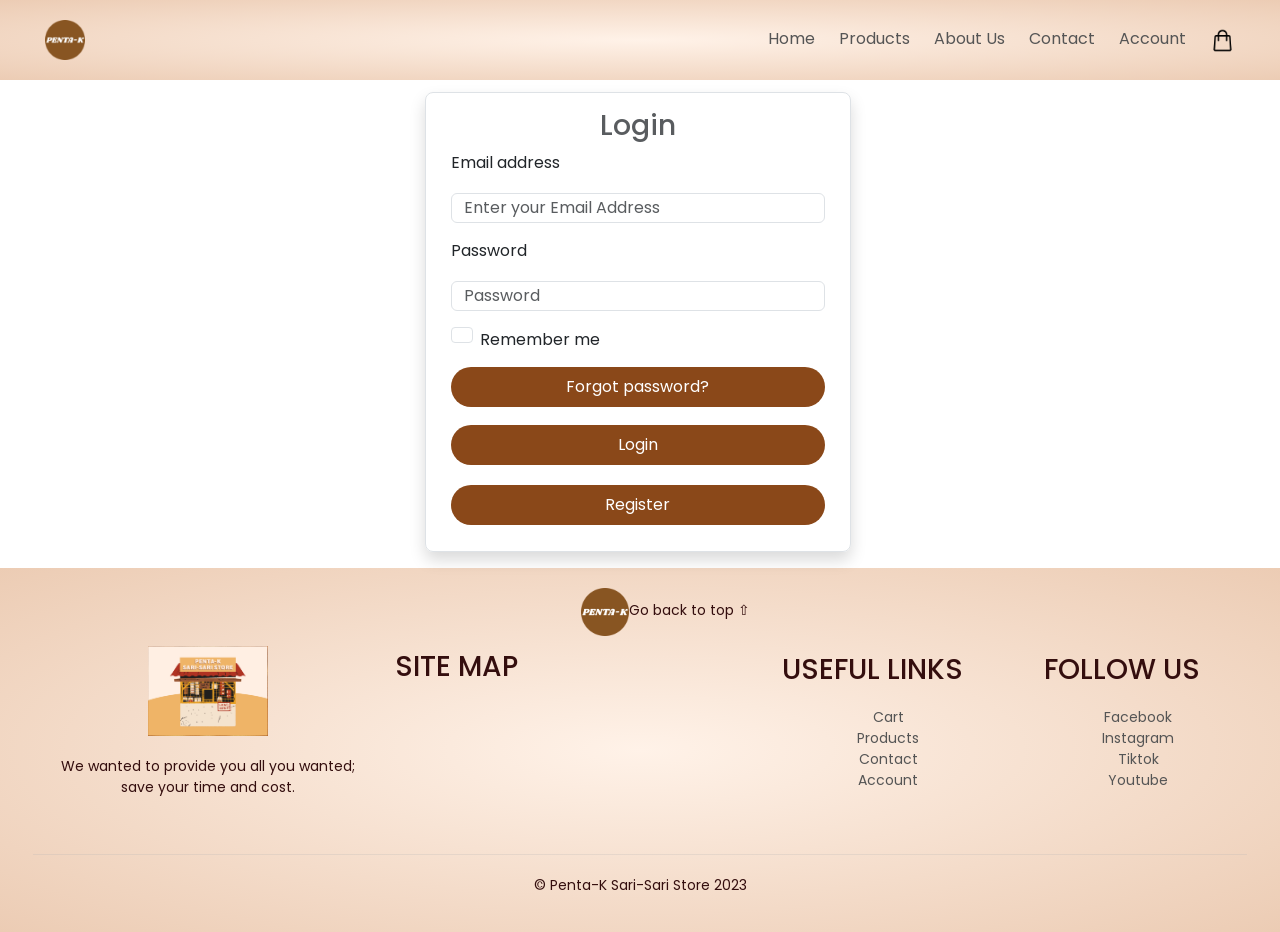
<file: menus/account.html>
<!DOCTYPE html>
<html lang="en">

<head>

    <meta charset="UTF-8">
    <meta http-equiv="X-UA-Compatible" content="IE=edge">
    <meta name="viewport" content="width=device-width, initial-scale=1.0">
    <link rel="shortcut icon" href="../images/favicon.ico" type="image/x-icon">
    <title>Account</title>

    <link href="https://cdn.jsdelivr.net/npm/bootstrap@5.3.0-alpha1/dist/css/bootstrap.min.css" rel="stylesheet" integrity="sha384-GLhlTQ8iRABdZLl6O3oVMWSktQOp6b7In1Zl3/Jr59b6EGGoI1aFkw7cmDA6j6gD" crossorigin="anonymous">
    <link rel="stylesheet" href="../style.css">
    <link href="https://fonts.googleapis.com/css2?family=Poppins:wght@300;400;500;600;700&display=swap" rel="stylesheet">
    <link rel="stylesheet" href="https://stackpath.bootstrapcdn.com/font-awesome/4.7.0/css/font-awesome.min.css">
  </head>

</head>

<body>
    <div class="header">
        <div class="container">
            <div class="navbar">
                <div class="logo">
                    <a href="../index.html"><img src="../images/favicon.ico" width="40px"></a>
                </div>
                <nav>
                   <ul id="MenuItems">
                        <li><a href="../index.html">Home</a></li>
                        <li><a href="products.html">Products</a></li>
                        <li><a href="about.html">About Us</a></li>
                        <li><a href="contact.html">Contact</a></li>
                        <li><a href="#">Account</a></li>
                   </ul>
                   <a href="../cart.html"><img src="../images/cart.png" width="25px" height="25px"></a>
                   <img src="../images/menu.png" class="menu-icon" onclick="menutoggle()">
                </nav>
            </div>
        </div>
    </div>

    <!----- Account Page ----->

    <section class="slol">

        <div class="container-fluid row row-cols-1 row-cols-sm-4 mb-3 g-1">

            <form action="" class="container col-sm-4 pt-3 pb-3 mt-3 shadow border rounded-3">

                <div class="card-body align-items-center">
                    <h3 class="text-center text-body-secondary rounded-2">
                        Login
                    </h3>
                    <!-- Email Address field -->
                    <div class="mb-3 text-start">
                        <label for="emailAdd" class="form-label">
                            Email address
                        </label>
                        <input type="email" class="form-control" id="emailAdd" placeholder="Enter your Email Address" required>
                    </div>
                    <!-- Password field -->
                    <div class="mb-3 text-start">
                        <label for="Password" class="form-label">
                            Password
                        </label>
                        <input type="password" class="form-control" id="password" placeholder="Password" required>
                    </div>
                    <!-- Remember me checkbox -->
                    <div class="input-group gap-2 mb-1 align-items-center">
                        
                        <input class="form-check-input rounded-1 mt-0" id="checkbox" type="checkbox" value="" aria-label="Checkbox for following text input">
                        
                        <label for="checkbox">Remember me</label>
                        
                    </div>
                    <div>
                        <a href="#" rel="noopener" class="btn page-link mb-2">
                            Forgot password?
                        </a>
                    </div>

                    <!-- Action Buttons -->
                    <button type="submit" class="btn btn-secondary">
                        Login
                    </button>

                    <a href="register.html" class="btn btn-outline-secondary">
                        Register
                    </a>

                </div>

            </form>

        </div>

    </section>


    <!----- footer ----->

    <div class="footer">
        <div class="footer-navigation">
            <a class="navbar-brand" href="#">
                <img src="../images/favicon.ico">Go back to top &#x21e7;
            </a>
        </div>

        <div>
            <a class="navbar-brand" href="#">
                
            </a>
        </div>
        <div class="container">
            <div class="row">
                <div class="footer-col-1">
                    <img src="../images/store.png">
                    <p>We wanted to provide you all you wanted; save your time and cost.</p>
                </div>
                <div class="footer-col-2">
                    <h3>SITE MAP</h3>
                    <iframe src="https://www.google.com/maps/embed?pb=!1m14!1m12!1m3!1d2903.9904497771126!2d123.8396964724479!3d10.76362175919046!2m3!1f0!2f0!3f0!3m2!1i1024!2i768!4f13.1!5e1!3m2!1sen!2sph!4v1679584446603!5m2!1sen!2sph" width="300" height="100" style="border:0;" allowfullscreen="" loading="lazy" referrerpolicy="no-referrer-when-downgrade"></iframe>
                </div>
                <div class="footer-col-3">
                    <h3>USEFUL LINKS</h3>
                    <ul>
                        <li><a href="../cart.html">Cart</a></li>
                        <li><a href="products.html">Products</a></li>
                        <li><a href="contact.html">Contact</a></li>
                        <li><a href="#">Account </a></li>
                    </ul>
                </div>
                <div class="footer-col-4">
                    <h3>FOLLOW US</h3>
                    <ul>
                        <li><a href="">Facebook</a></li>
                        <li><a href="">Instagram</a></li>
                        <li><a href="">Tiktok</a></li>
                        <li><a href="">Youtube</a></li>
                    </ul>
                </div>
                <hr>
                <p class="copyright">
                    © Penta-K Sari-Sari Store 2023
                </p>
            </div>
        </div>
    </div>

    <!-- js for toggle menu -->
    <script>
        var MenuItems = document.getElementById("MenuItems")

        MenuItems.style.maxHeight = "0px";
        
        function menutoggle(){
            if(MenuItems.style.maxHeight == "0px")
               {
                MenuItems.style.maxHeight = "200px";
               } 
            else
               {
                MenuItems.style.maxHeight = "0px";
               } 
        }
    </script>

    <script src="https://cdn.jsdelivr.net/npm/bootstrap@5.3.0-alpha1/dist/js/bootstrap.bundle.min.js" integrity="sha384-w76AqPfDkMBDXo30jS1Sgez6pr3x5MlQ1ZAGC+nuZB+EYdgRZgiwxhTBTkF7CXvN" crossorigin="anonymous"></script>
</body>
</html>
</file>
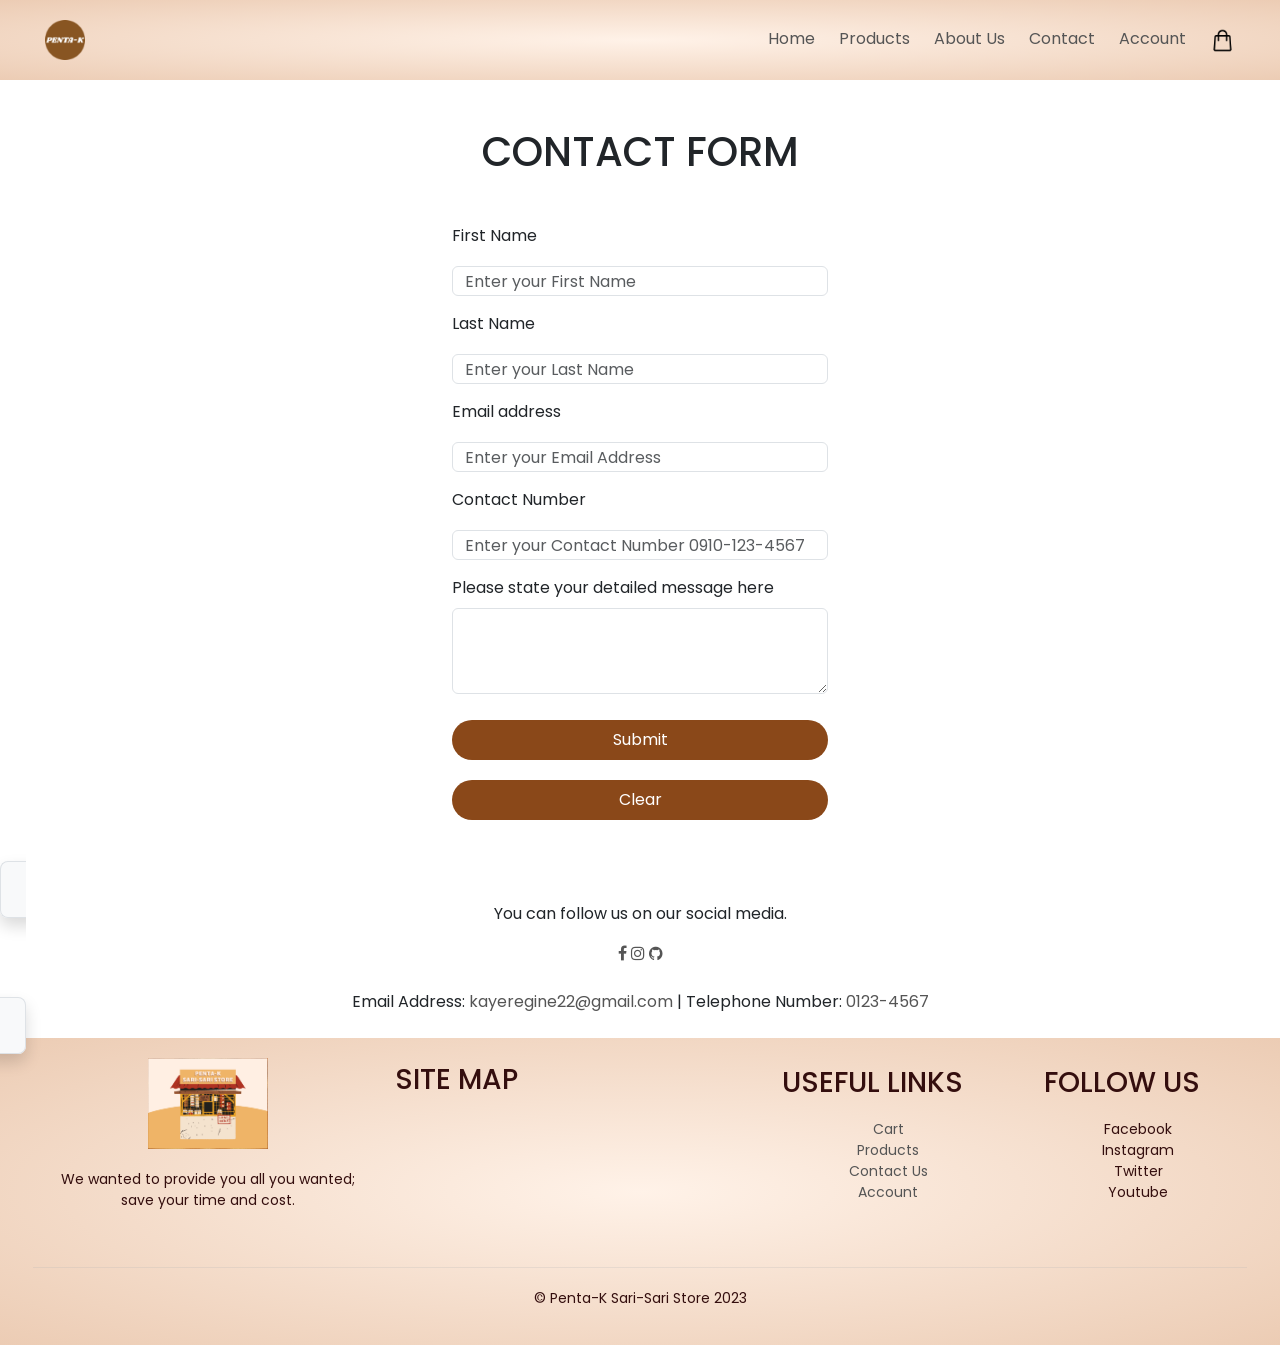
<file: menus/contact.html>
<!DOCTYPE html>
<html lang="en">

<head>

    <meta charset="UTF-8">
    <meta http-equiv="X-UA-Compatible" content="IE=edge">
    <meta name="viewport" content="width=device-width, initial-scale=1.0">
    <link rel="shortcut icon" href="..images/favicon.ico" type="image/x-icon">
    <title>Contact</title>

    <link href="https://cdn.jsdelivr.net/npm/bootstrap@5.3.0-alpha1/dist/css/bootstrap.min.css" rel="stylesheet" integrity="sha384-GLhlTQ8iRABdZLl6O3oVMWSktQOp6b7In1Zl3/Jr59b6EGGoI1aFkw7cmDA6j6gD" crossorigin="anonymous">
    <link rel="stylesheet" href="../style.css">
    <link href="https://fonts.googleapis.com/css2?family=Poppins:wght@300;400;500;600;700&display=swap" rel="stylesheet">
    <link rel="stylesheet" href="https://stackpath.bootstrapcdn.com/font-awesome/4.7.0/css/font-awesome.min.css">
  </head>

</head>

<body>
    <div class="header">
        <div class="container">
            <div class="navbar">
                <div class="logo">
                    <a href="../index.html"><img src="../images/favicon.ico" width="40px"></a>
                </div>
                <nav>
                   <ul id="MenuItems">
                        <li><a href="../index.html">Home</a></li>
                        <li><a href="products.html">Products</a></li>
                        <li><a href="about.html">About Us</a></li>
                        <li><a href="#">Contact</a></li>
                        <li><a href="account.html">Account</a></li>
                   </ul>
                   <a href="../cart.html"><img src="../images/cart.png" width="25px" height="25px"></a>
                   <img src="../images/menu.png" class="menu-icon" onclick="menutoggle()">
                </nav>
            </div>
        </div>
    </div>

    <p class="h1 text-center mt-5">CONTACT FORM</p>

    <section >
        <form action="" class="container col-sm-4 mt-5 mb-5">
        
            <div class="mb-3 ">
                <label for="fName" class="form-label">First Name</label>
                <input type="text" class="form-control" id="fName" placeholder="Enter your First Name" required>
            </div>
        
            <div class="mb-3 ">
                <label for="lName" class="form-label">Last Name</label>
                <input type="text" class="form-control" id="lName" placeholder="Enter your Last Name" required>
            </div>
   
            <div class="mb-3 ">
                <label for="emailAdd" class="form-label">Email address</label>
                <input type="email" class="form-control" id="emailAdd" placeholder="Enter your Email Address" required>
            </div>
      
            <div class="mb-3 ">
                <label for="contactNo" class="form-label">Contact Number</label>
                <input type="text" class="form-control" id="contactNo" placeholder="Enter your Contact Number 0910-123-4567" required>
            </div>

         
            <div class="mb-3 ">
                <label for="message" class="form-label">Please state your detailed message here</label>
                <textarea class="form-control" id="message" rows="3"></textarea>
            </div>

            <button type="submit" class="btn btn-primary">Submit</button>
            <button type="reset" class="btn btn-secondary">Clear</button>

        </form>

        <socials1 class="container col-sm-4 pt-3 pb-3 mt-3 shadow bg-light border rounded-3 center_box">
                    
            <div class="card-body">
                
                <div class="text-center pb-3">
                    You can follow us on our social media.
                </div>

                <div class="text-center align-items-center pb-2">
                    <p>
                        <a href="https://www.facebook.com/kayneflowers22?mibextid=ZbWKwL" rel="noopener" aria-label="facebook" class="fa fa-facebook"></a>
                        <a href="https://instagram.com/flowerskayne?igshid=ZDdkNTZiNTM=" rel="noopener" aria-label="instagram" class="fa fa-instagram"></a>
                        <a href="https://github.com/kayneflowers" rel="noopener" aria-label="github" class="fa fa-github"></a>
                    </p>
                </div>

                <div class="text-center">
                    Email Address:
                    <a href="mailto:palangge@gmail.com" class="contact-link">
                        kayeregine22@gmail.com
                    </a>
                    <span>
                        |
                    </span>
                        Telephone Number:
                    <a href="tel:01234567" class="contact-link">
                        0123-4567
                    </a>
                </div>

            </div>
            
        </socials1>

    </section>

    <div class="footer">
        <div class="container">
            <div class="row">
                <div class="footer-col-1">
                    <img src="../images/store.png">
                    <p>We wanted to provide you all you wanted; save your time and cost.</p>
                </div>
                <div class="footer-col-2">
                    <h3>SITE MAP</h3>
                    <iframe src="https://www.google.com/maps/embed?pb=!1m14!1m12!1m3!1d2903.9904497771126!2d123.8396964724479!3d10.76362175919046!2m3!1f0!2f0!3f0!3m2!1i1024!2i768!4f13.1!5e1!3m2!1sen!2sph!4v1679584446603!5m2!1sen!2sph" width="300" height="100" style="border:0;" allowfullscreen="" loading="lazy" referrerpolicy="no-referrer-when-downgrade"></iframe>
                </div>
                <div class="footer-col-3">
                    <h3>USEFUL LINKS</h3>
                    <ul>
                        <li><a href="../cart.html">Cart</a></li>
                        <li><a href="products.html">Products</a></li>
                        <li><a href="contact.html">Contact Us</a></li>
                        <li><a href="account.html">Account </a></li>
                    </ul>
                </div>
                <div class="footer-col-4">
                    <h3>FOLLOW US</h3>
                    <ul>
                        <li>Facebook</li>
                        <li>Instagram</li>
                        <li>Twitter</li>
                        <li>Youtube</li>
                    </ul>
                </div>
                <hr>
                <p class="copyright">
                    © Penta-K Sari-Sari Store 2023
                </p>
            </div>
        </div>
    </div>

    <!-- js for toggle menu -->
    <script>
        var MenuItems = document.getElementById("MenuItems")

        MenuItems.style.maxHeight = "0px";
        
        function menutoggle(){
            if(MenuItems.style.maxHeight == "0px")
               {
                MenuItems.style.maxHeight = "200px";
               } 
            else
               {
                MenuItems.style.maxHeight = "0px";
               } 
        }
    </script>

    <script src="https://cdn.jsdelivr.net/npm/bootstrap@5.3.0-alpha1/dist/js/bootstrap.bundle.min.js" integrity="sha384-w76AqPfDkMBDXo30jS1Sgez6pr3x5MlQ1ZAGC+nuZB+EYdgRZgiwxhTBTkF7CXvN" crossorigin="anonymous"></script>
</body>
</html>
</file>
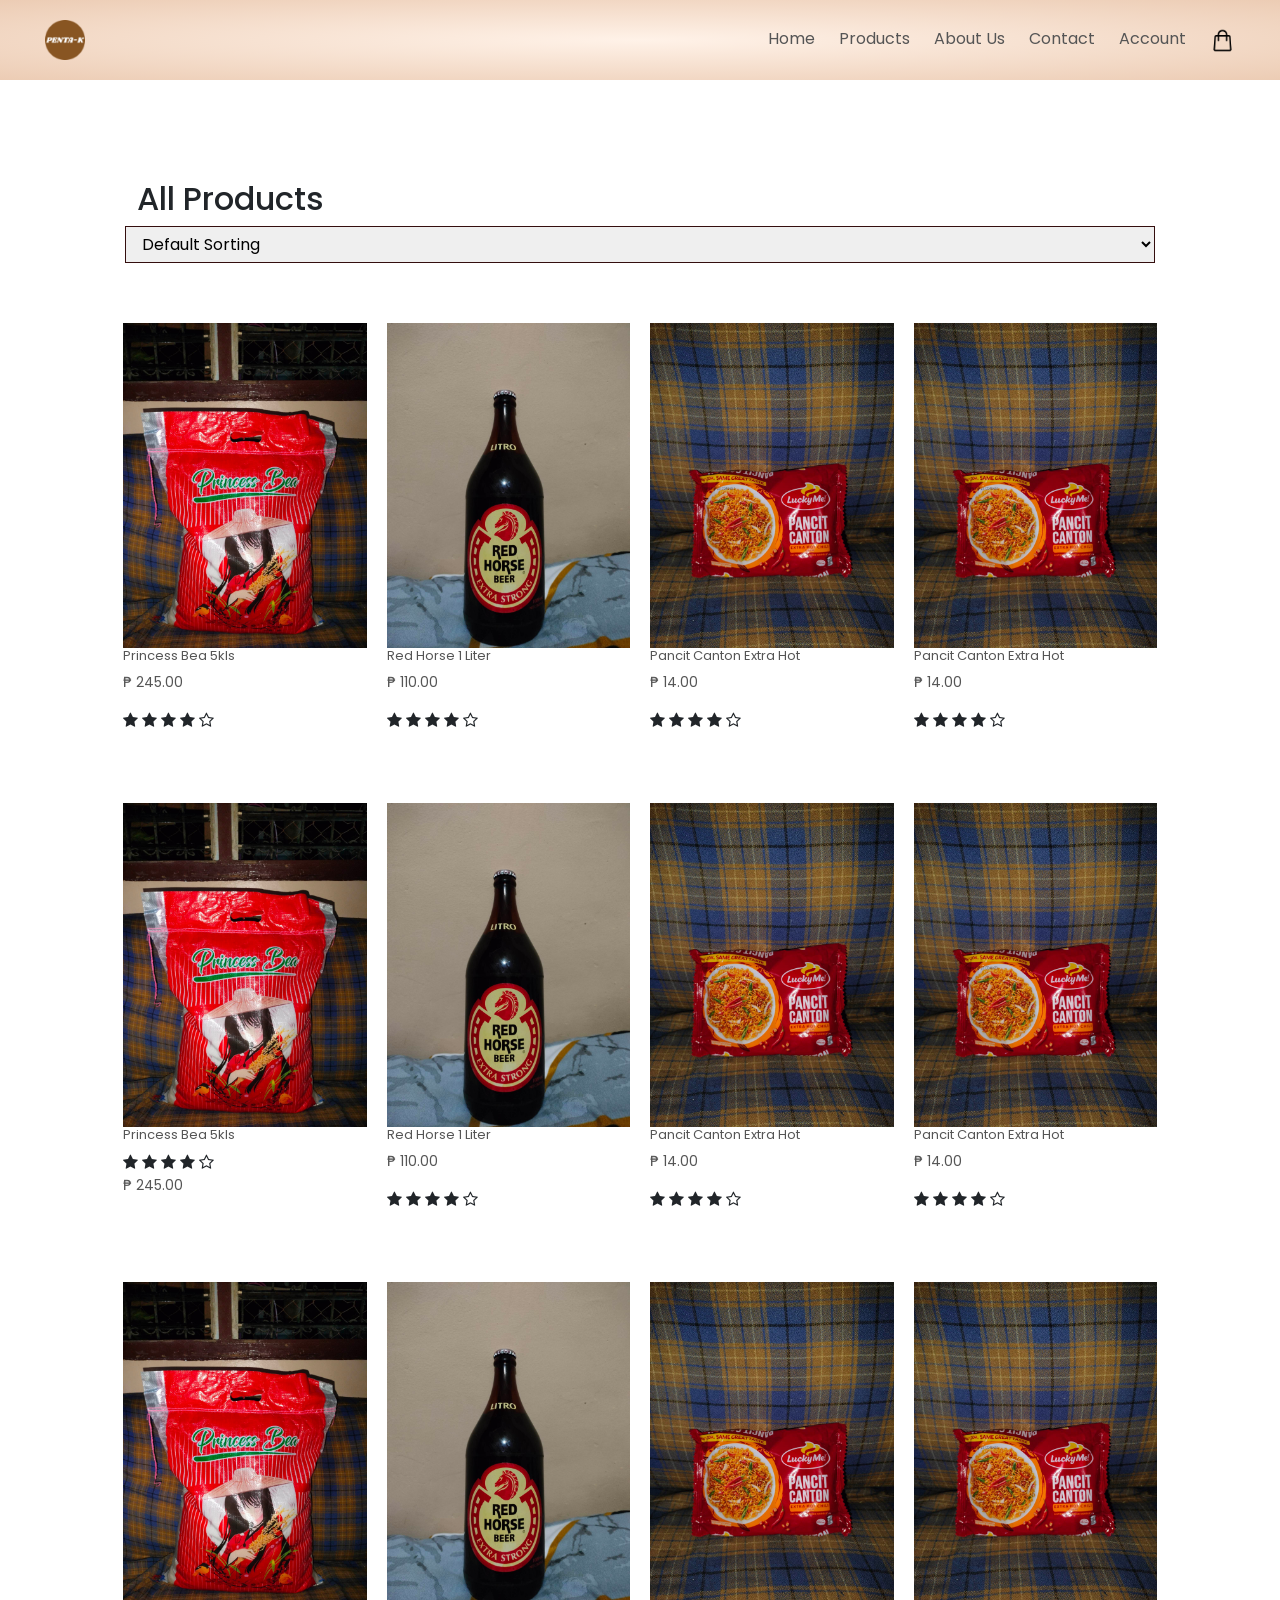
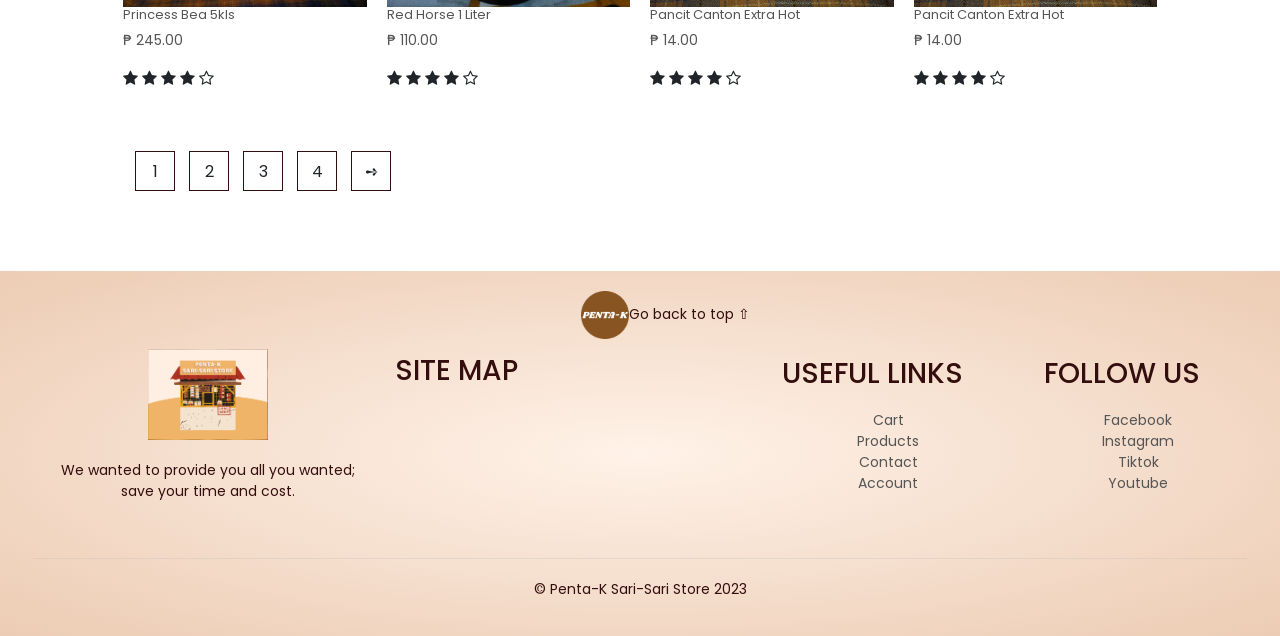
<file: menus/products.html>
<!DOCTYPE html>
<html lang="en">

<head>

    <meta charset="UTF-8">
    <meta http-equiv="X-UA-Compatible" content="IE=edge">
    <meta name="viewport" content="width=device-width, initial-scale=1.0">
    <link rel="shortcut icon" href="images/favicon.ico" type="image/x-icon">
    <title>All Products - Penta-K Sari-Sari Store</title>

    <link href="https://cdn.jsdelivr.net/npm/bootstrap@5.3.0-alpha1/dist/css/bootstrap.min.css" rel="stylesheet" integrity="sha384-GLhlTQ8iRABdZLl6O3oVMWSktQOp6b7In1Zl3/Jr59b6EGGoI1aFkw7cmDA6j6gD" crossorigin="anonymous">
    <link rel="stylesheet" href="../style.css">
    <link href="https://fonts.googleapis.com/css2?family=Poppins:wght@300;400;500;600;700&display=swap" rel="stylesheet">
    <link rel="stylesheet" href="https://stackpath.bootstrapcdn.com/font-awesome/4.7.0/css/font-awesome.min.css">
  </head>

</head>

<body>
    <div class="header">
        <div class="container">
            <div class="navbar">
                <div class="logo">
                    <a href="../index.html"><img src="../images/favicon.ico" width="40px"></a>
                </div>
                <nav>
                   <ul id="MenuItems">
                        <li><a href="../index.html">Home</a></li>
                        <li><a href="#">Products</a></li>
                        <li><a href="about.html">About Us</a></li>
                        <li><a href="contact.html">Contact</a></li>
                        <li><a href="account.html">Account</a></li>
                   </ul>
                   <a href="../cart.html"><img src="../images/cart.png" width="25px" height="25px"></a>
                   <img src="../images/menu.png" class="menu-icon" onclick="menutoggle()">
                </nav>
            </div>
        </div>
    </div>

    
    <div class="small-container">

        <div class="row row-2">
            <h2>All Products</h2>
            <select>
                <option>Default Sorting</option>
                <option>Sort by Price</option>
                <option>Sort by Popularity</option>
                <option>Sort by Rating</option>
                <option>Sort by Sale</option>
            </select>
        </div>

        <div class="row">
            <div class="col-4">
                <img src="../images/princess bea rice.jpg">
                <h4>Princess Bea 5kls</h4>
                <p>&#8369; 245.00</p>
                <div class="rating">
                    <i class="fa fa-star"></i>
                    <i class="fa fa-star"></i>
                    <i class="fa fa-star"></i>
                    <i class="fa fa-star"></i>
                    <i class="fa fa-star-o"></i>
                </div>
            </div>
            <div class="col-4">
                <img src="../images/red horse 1 liter.jpg">
                <h4>Red Horse 1 Liter</h4>
                <p>&#8369; 110.00</p>
                <div class="rating">
                    <i class="fa fa-star"></i>
                    <i class="fa fa-star"></i>
                    <i class="fa fa-star"></i>
                    <i class="fa fa-star"></i>
                    <i class="fa fa-star-o"></i>
                </div>
            </div>
            <div class="col-4">
                <img src="../images/pancit canton extra hot.jpg">
                <h4>Pancit Canton Extra Hot</h4>
                <p>&#8369; 14.00</p>
                <div class="rating">
                    <i class="fa fa-star"></i>
                    <i class="fa fa-star"></i>
                    <i class="fa fa-star"></i>
                    <i class="fa fa-star"></i>
                    <i class="fa fa-star-o"></i>
                </div>
            </div>
            <div class="col-4">
                <img src="../images/pancit canton extra hot.jpg">
                <h4>Pancit Canton Extra Hot</h4>
                <p>&#8369; 14.00</p>
                <div class="rating">
                    <i class="fa fa-star"></i>
                    <i class="fa fa-star"></i>
                    <i class="fa fa-star"></i>
                    <i class="fa fa-star"></i>
                    <i class="fa fa-star-o"></i>
                </div>
            </div>
        </div>

        <div class="row">
            <div class="col-4">
                <img src="../images/princess bea rice.jpg">
                <h4>Princess Bea 5kls</h4>
                <div class="rating">
                    <i class="fa fa-star"></i>
                    <i class="fa fa-star"></i>
                    <i class="fa fa-star"></i>
                    <i class="fa fa-star"></i>
                    <i class="fa fa-star-o"></i>
                </div>
                <p>&#8369; 245.00</p>
            </div>
            <div class="col-4">
                <img src="../images/red horse 1 liter.jpg">
                <h4>Red Horse 1 Liter</h4>
                <p>&#8369; 110.00</p>
                <div class="rating">
                    <i class="fa fa-star"></i>
                    <i class="fa fa-star"></i>
                    <i class="fa fa-star"></i>
                    <i class="fa fa-star"></i>
                    <i class="fa fa-star-o"></i>
                </div>
            </div>
            <div class="col-4">
                <img src="../images/pancit canton extra hot.jpg">
                <h4>Pancit Canton Extra Hot</h4>
                <p>&#8369; 14.00</p>
                <div class="rating">
                    <i class="fa fa-star"></i>
                    <i class="fa fa-star"></i>
                    <i class="fa fa-star"></i>
                    <i class="fa fa-star"></i>
                    <i class="fa fa-star-o"></i>
                </div>
            </div>
            <div class="col-4">
                <img src="../images/pancit canton extra hot.jpg">
                <h4>Pancit Canton Extra Hot</h4>
                <p>&#8369; 14.00</p>
                <div class="rating">
                    <i class="fa fa-star"></i>
                    <i class="fa fa-star"></i>
                    <i class="fa fa-star"></i>
                    <i class="fa fa-star"></i>
                    <i class="fa fa-star-o"></i>
                </div>
            </div>
        </div>

        <div class="row">
            <div class="col-4">
                <img src="../images/princess bea rice.jpg">
                <h4>Princess Bea 5kls</h4>
                <p>&#8369; 245.00</p>
                <div class="rating">
                    <i class="fa fa-star"></i>
                    <i class="fa fa-star"></i>
                    <i class="fa fa-star"></i>
                    <i class="fa fa-star"></i>
                    <i class="fa fa-star-o"></i>
                </div>
            </div>
            <div class="col-4">
                <img src="../images/red horse 1 liter.jpg">
                <h4>Red Horse 1 Liter</h4>
                <p>&#8369; 110.00</p>
                <div class="rating">
                    <i class="fa fa-star"></i>
                    <i class="fa fa-star"></i>
                    <i class="fa fa-star"></i>
                    <i class="fa fa-star"></i>
                    <i class="fa fa-star-o"></i>
                </div>
            </div>
            <div class="col-4">
                <img src="../images/pancit canton extra hot.jpg">
                <h4>Pancit Canton Extra Hot</h4>
                <p>&#8369; 14.00</p>
                <div class="rating">
                    <i class="fa fa-star"></i>
                    <i class="fa fa-star"></i>
                    <i class="fa fa-star"></i>
                    <i class="fa fa-star"></i>
                    <i class="fa fa-star-o"></i>
                </div>
            </div>
            <div class="col-4">
                <img src="../images/pancit canton extra hot.jpg">
                <h4>Pancit Canton Extra Hot</h4>
                <p>&#8369; 14.00</p>
                <div class="rating">
                    <i class="fa fa-star"></i>
                    <i class="fa fa-star"></i>
                    <i class="fa fa-star"></i>
                    <i class="fa fa-star"></i>
                    <i class="fa fa-star-o"></i>
                </div>
            </div>
        </div>

        <div class="page-btn">
            <span>1</span>
            <span>2</span>
            <span>3</span>
            <span>4</span>
            <span>&#10170</span>
        </div>

    </div>

    <div class="footer">
        <div class="footer-navigation">
            <a class="navbar-brand" href="#">
                <img src="../images/favicon.ico">Go back to top &#x21e7;
            </a>
        </div>

        <div>
            <a class="navbar-brand" href="#">
                
            </a>
        </div>
        <div class="container">
            <div class="row">
                <div class="footer-col-1">
                    <img src="../images/store.png">
                    <p>We wanted to provide you all you wanted; save your time and cost.</p>
                </div>
                <div class="footer-col-2">
                    <h3>SITE MAP</h3>
                    <iframe src="https://www.google.com/maps/embed?pb=!1m14!1m12!1m3!1d2903.9904497771126!2d123.8396964724479!3d10.76362175919046!2m3!1f0!2f0!3f0!3m2!1i1024!2i768!4f13.1!5e1!3m2!1sen!2sph!4v1679584446603!5m2!1sen!2sph" width="300" height="100" style="border:0;" allowfullscreen="" loading="lazy" referrerpolicy="no-referrer-when-downgrade"></iframe>
                </div>
                <div class="footer-col-3">
                    <h3>USEFUL LINKS</h3>
                    <ul>
                        <li><a href="../cart.html">Cart</a></li>
                        <li><a href="#">Products</a></li>
                        <li><a href="contact.html">Contact</a></li>
                        <li><a href="account.html">Account</a></li>
                    </ul>
                </div>
                <div class="footer-col-4">
                    <h3>FOLLOW US</h3>
                    <ul>
                        <li><a href="">Facebook</a></li>
                        <li><a href="">Instagram</a></li>
                        <li><a href="">Tiktok</a></li>
                        <li><a href="">Youtube</a></li>
                    </ul>
                </div>
                <hr>
                <p class="copyright">
                    © Penta-K Sari-Sari Store 2023
                </p>
            </div>
        </div>
    </div>

    <!-- js for toggle menu -->
    <script>
        var MenuItems = document.getElementById("MenuItems")

        MenuItems.style.maxHeight = "0px";
        
        function menutoggle(){
            if(MenuItems.style.maxHeight == "0px")
               {
                MenuItems.style.maxHeight = "200px";
               } 
            else
               {
                MenuItems.style.maxHeight = "0px";
               } 
        }
    </script>

    <script src="https://cdn.jsdelivr.net/npm/bootstrap@5.3.0-alpha1/dist/js/bootstrap.bundle.min.js" integrity="sha384-w76AqPfDkMBDXo30jS1Sgez6pr3x5MlQ1ZAGC+nuZB+EYdgRZgiwxhTBTkF7CXvN" crossorigin="anonymous"></script>
</body>
</html>
</file>
<file: style.css>
*{
    margin: 0;
    padding: 0;
    box-sizing: border-box;
}

body{
    font-family: 'Poppins', sans-serif;
}

.navbar{
    display: flex;
    align-items: center;
    padding: 20px;  
}

nav{
    flex: 1;
    text-align: right;
}

nav ul{
    display: inline-block;
    list-style-type: none;
}

nav ul li{
    display: inline-block;
    margin-right: 20px;
}

a{
    text-decoration: none;
    color: #555;
}

p{
    color: #555;
}

.container{
    max-width: 1300px;
    margin: auto;
    padding-left: 25px;
    padding-right: 25px;
}

.row{
    display: flex;
    align-items: center;
    flex-wrap: wrap;
    justify-content: space-around;
}

.col-2{
    flex-basis: 50%;
    min-width: 300px;
}

.col-2 img{
    max-width: 100%;
    padding: 50px 0;
    box-shadow: #4b2508;
}

.col-2 h1{
    font-size: 50px;
    line-height: 60px;
    margin: 25px 0;
}

.btn{
    display: inline-block;
    background: rgb(138, 72, 25);
    color: #fff;
    padding: 8px 30px;
    margin: 30px 0;
    border-radius: 30px;
    transition: background 0.5s;
}

.btn:hover{
    background: #563434;
    color: white;
}

header{
    background: radial-gradient(rgb(255, 242, 232),#ecccb4);
}

.header{
    background: radial-gradient(rgb(255, 242, 232),#ecccb4);
}

.header .row{
    margin-top: 10px;
}

.categories{
    margin: 70px 0;
}

.col-3{
    flex-basis: 30%;
    min-width: 250px;
    margin-bottom: 30px;
}

.col-3 img{
    width: 100%;
}

.small-container{
    max-width: 1080px;
    margin: auto;
    padding-left: 25px;
    padding-right: 25px;
}

.col-4{
    flex-basis: 25%;
    padding: 10px;
    min-width: 200px;
    margin-bottom: 50px;
    transition: transform 0.5s;
}

.col-4 img{
    width: 100%;
}

.title{
    text-align: center;
    margin: 0 auto 80px;
    position: relative;
    line-height: 60px;
    color: #555;
}

.title::after{
   content: '';
   background:  rgb(138, 72, 25);;
   width: 80px;
   height: 5px;
   border-radius: 5px;
   position: absolute;
   bottom: 0;
   left: 50%;
   transform: translateX(-50%);
}

h4{
    color: #555;
    font-weight: normal;
    font-size: small;
}

.col-4 p{
    font-size: 14px;
}

.col-4:hover{
    transform: translateY(-5px);
}

/* ------ offer ------ */
.offer{
    background: radial-gradient(rgb(255, 242, 232),#ecccb4);
    margin-top: 80px;
    padding: 30px 0;
}

.col-2 .offer-img{
    padding: 50px;
    width: 300px;
    margin-left: 30px;
}

small{
    color: #555;
}

/* ---------- testimonial --------- */

.testimonial{
    padding-top: 100px;
}

.testimonial .col-3{
    text-align: center;
    padding: 40px 20px;
    box-shadow: 0 0 20px 0px rgba(0,0,0,0.1);
    cursor: pointer;
    transition: transform 0.5s;
}

.testimonial .col-3 img{
    width: 50px;
    margin-top: 20px;
    border-radius: 50%;
}

.testimonial .col-3:hover{
    transform: translateY(-10px);
}

.fa.fa-quote-left{
    font-size: 34px;
    color:  rgb(138, 72, 25);;
}
.col-3 p{
    font-size: 12px;
    margin: 12px 0;
    color: #777;
}

.testimonial .col-3 h3{
    font-weight: 600;
    color: #555;
    font-size: 16px;
}

.brands{
    margin: 100px auto;
}

.col-10{
    width: 100px;
}

.col-10 img{
    width: 100%;
    cursor: pointer;
    filter: grayscale(100%);
}

.col-10 img:hover{
    filter: grayscale(0);
}

.col-12{
    width: 85px;
}

.col-12 img{
    width: 100%;
    cursor: pointer;
    filter: grayscale(100%);
}

.col-12 img:hover{
    filter: grayscale(0);
}

/*-------- footer -----------*/

.footer{
    background: radial-gradient(rgb(255, 242, 232),#ecccb4);
    color: #340e0e;
    font-size: 14px;
    padding: 20px 20px;
    margin-top: auto;
    margin-bottom: 0;
}

.footer p{
    color: #340e0e;
}

.footer h3{
    color: #340e0e;
    margin-bottom: 20px;
}

.footer-col-1, .footer-col-2, .footer-col-3, .footer-col-4{
    min-width: 250px;
    margin-bottom: 20px;
}

.footer-col-1{
    flex: 1;
    text-align: center;
}

.footer-col-1 img{
    width: 120px;
    margin-bottom: 20px;
}

.footer-col-2{
    flex-basis: 30%;
}

.footer-col-2 img{
    max-width: 100%;
    margin-bottom: 20px;
    position: absolute;
}

.footer-col-3, .footer-col-4{
    flex-basis: 12%;
    text-align: center;
}

.footer hr{
    border: none;
    background: #b5b5b5;
    height: 1px;
    margin: 20px 0;
}

.footer-navigation{
    text-align: center;
    margin-bottom: 10px;
}

.footer-navigation img{
    margin-left: 50px;
    text-align: center;
}

.footer-navigation a{
    width: 28px;
}

ul{
    list-style-type: none;
}

.app-logo{
    margin-top: 20px;
    text-align: center;
}

.app-logo img{
    width: 140px;
}

.copyright{
    text-align: center;
}

.menu-icon{
    width: 28px;
    margin-left: 15px;
    display: none;
}

/* ---------- Products Page ---------- */

.row-2{
    justify-content: space-between;
    margin: 100px auto 50px;
}

select{
    border: 1px solid #340e0e;
    padding: 5px;
    display: inline-block;
}

select:focus{
    outline: none;
}

.page-btn {
    margin: 0 auto 80px;
}

.page-btn span{
    display:inline-block;
    border: 1px solid#340e0e;
    margin-left: 10px;
    width: 40px;
    height: 40px;
    text-align: center;
    line-height: 40px;
    cursor: pointer;
}

.page-btn span:hover{
    background:  rgb(138, 72, 25);;
    color: #fff;
}

/*------- Single Products Details --------*/

.single-product{
    margin-top: 80px;
}

.single-product .col-2 {
    padding: 20px;
}

.single-product .col-2 img{
    padding: 0;
}

.single-product h4{
    margin: 20px 0;
    font-size: 22px;
    font-weight: bold;
}

.single-product select{
    display: block;
    padding: 10px;
    margin-top: 20px;
}

.single-product input{
    width: 50px;
    height: 40px;
    padding-left: 10px;
    font-size: 20px;
    margin-right: 10px;
    border: 1px solid #340e0e;
}

input:focus{
    outline: none;
}

.single-product .fa{
    color:#340e0e;
    margin-left: 10px;
}

.small-img-row{
    display: flex;
    justify-content: space-between;
}

.small-img-col{
    flex-basis: 24%;
    cursor: pointer;
}

/* ----- cart items ----- */

.cart-page{
    margin: 80px auto;
}

table{
    width: 100%;
    border-collapse: collapse;
}

.cart-info{
    display: flex;
    flex-wrap: wrap;
}

th{
    text-align: left;
    padding: 5px;
    color:#fff;
    background: rgb(138, 72, 25);
    font-weight: normal;
}

td{
    padding: 10px 5px;
}

td input{
    width: 40px;
    height: 30px;
    padding: 5px;
}

td a{
    color: #340e0e;
    font-size: 12px;
}

td img{
    width: 80px;
    height: 80px;
    margin-right: 10px;
}

.total-price{
    display: flex;
    justify-content: flex-end;
}

.total-price table{
    border-top: 3px solid #340e0e;
    width: 100%;
    max-width: 330px;
}

td:last-child{
    text-align: right;
}

th:last-child{
    text-align: right;
}

/* ------- Account Page -------- */

.account-page{
    padding: 50px 0;
    background: radial-gradient(rgb(255, 242, 232),#ecccb4);
}

.form-container{
    background: #fff;
    width: 300px;
    height: 400px;
    position: relative;
    text-align: center;
    padding: 20px 0;
    margin: auto;
    box-shadow: 0 0 20px 0px rgba(0,0,0,0.1);
    overflow: hidden;
}

.form-container span{
    font-weight: bold;
    padding: 0 10px;
    color: #555;
    cursor: pointer;
    width: 100px;
    display: inline-block;
}

.form-btn{
    display: inline-block;
}

.form-container form{
    max-width: 300px;
    padding: 0 20px;
    position: absolute;
    top: 130px;
    transition: transform 1s;
}

form input{
    width: 100%;
    height: 30px;
    margin: 10px 0;
    padding: 0 10px;
    border: 1px solid #ccc;
}

form .btn{
    width: 100%;
    margin: 10px 0;
    cursor: pointer;
    border: none;
}

form .btn:focus{
    outline: none;
}

#LoginForm{
    left: -300px;
}

#RegistrationForm{
    left: 0;
}

form a{
    font-size: 12px;
}

#Indicator{
    width: 100px;
    border: none;
    background: #340e0e;
    height: 3px;
    margin-top: 8px;
    transform: translateX(100px);
    transition: transform 1s;
}

.card-body{
    text-align: center;
}

.card-body p{
    color: #4b2508;
}

.about-intro{
    padding: 10px;
    color: #4b2508;
}

.about-intro li{
    padding-top: 10px;
    font-size: 15px;
}

.accordion-header p{
    font-weight: bold;
}

.float-start{
    text-align: center;
}
/* ------- media query for menu -------- */

@media only screen and (max-width: 800px){
    nav ul{
        position: absolute;
        top: 70px;
        left: 0;
        background:  rgb(138, 72, 25);
        width: 100%;
        overflow: hidden;
        transition: max-height 0.5s;
    }
    nav ul li{
        display: block;
        margin-right: 50px;
        margin-top: 10px;
        margin-bottom: 10px;
    }
    nav ul li a{
        color: #fff;
    }
    .menu-icon{
        display: inline-block;
        cursor: pointer;
    }
}

/*----- media query for less than 600 screen size -----*/
@media only screen and (max-width: 600px){
    .row{
        text-align: center;
    }
    .col-2, .col-3, .col-4, .col-6{
        flex-basis: 100%;
    }
    .single-product .row{
        text-align: left;
    }
    .single-product .col-2{
        padding: 20px 0;
    }
    .single-product h1{
        font-size: 26px;
        line-height: 32px;
    }
    .cart-info p{
        display: none;
    }
}
</file>
